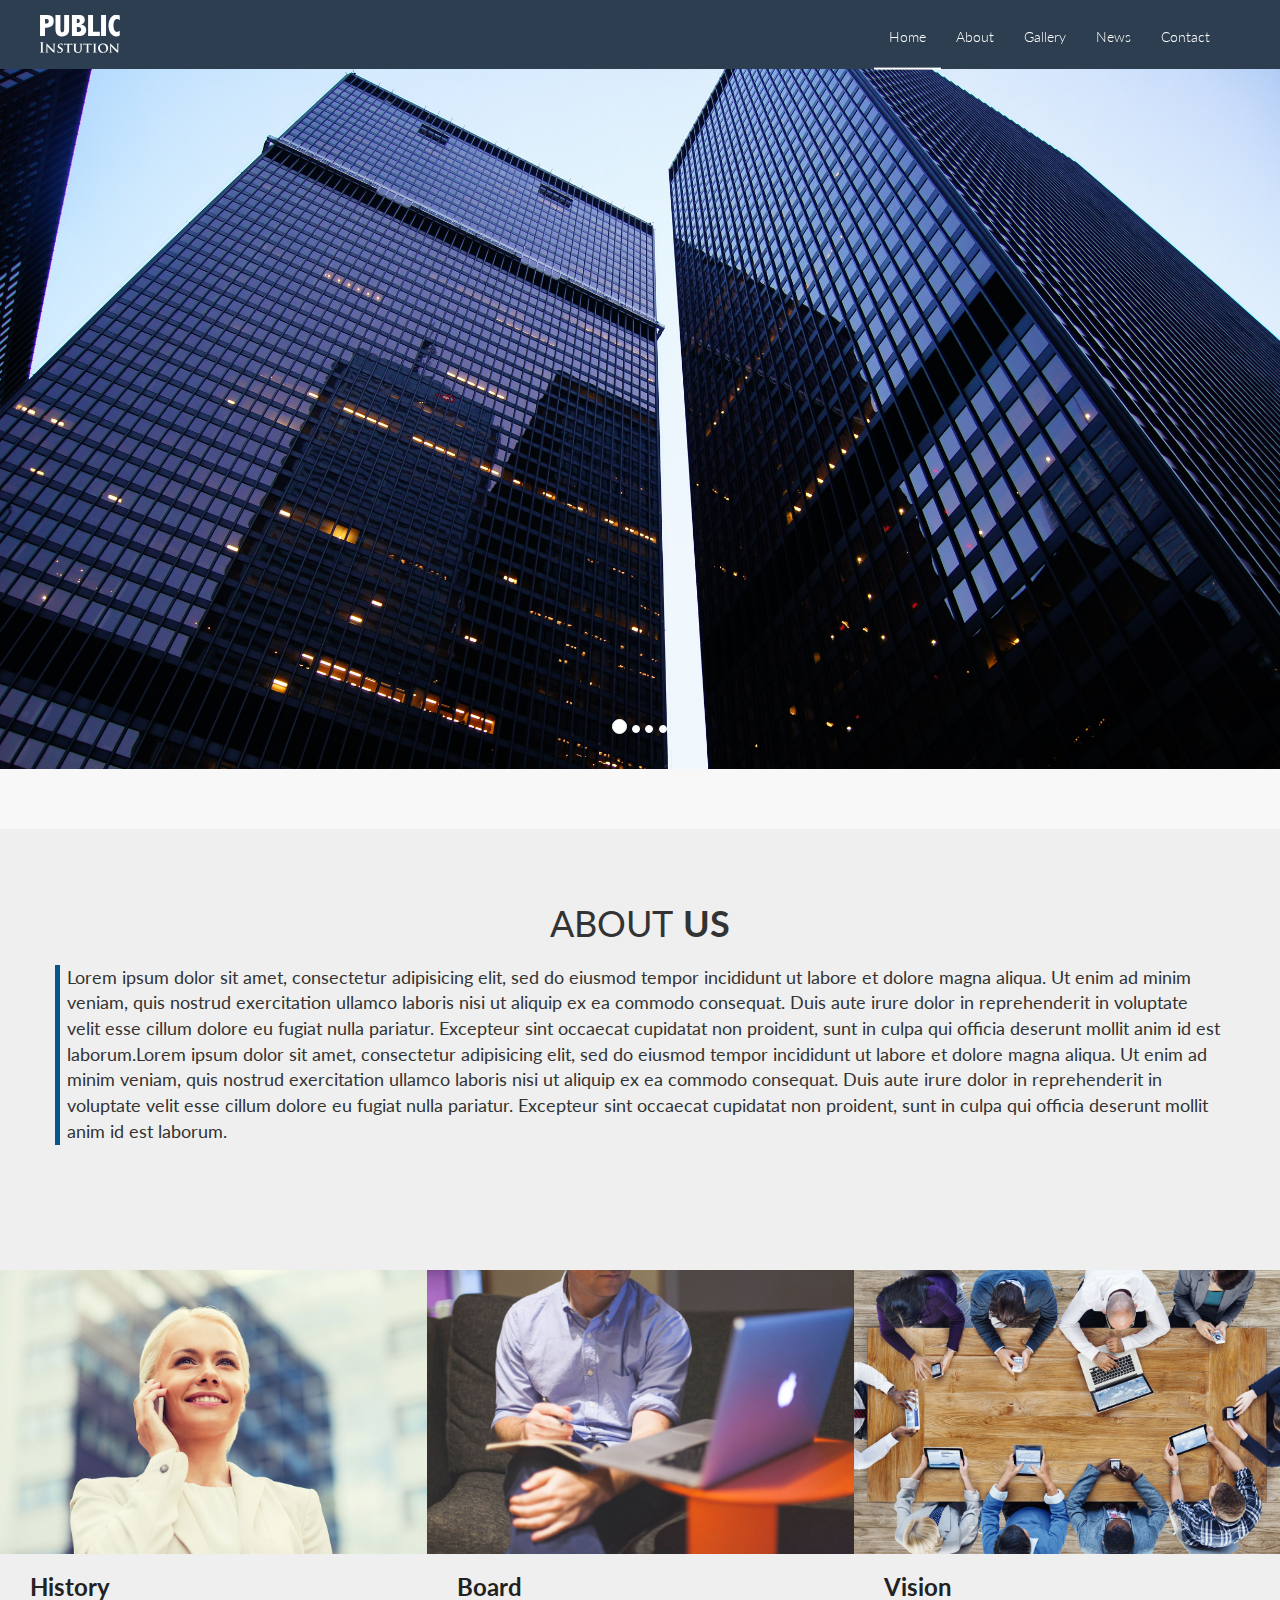
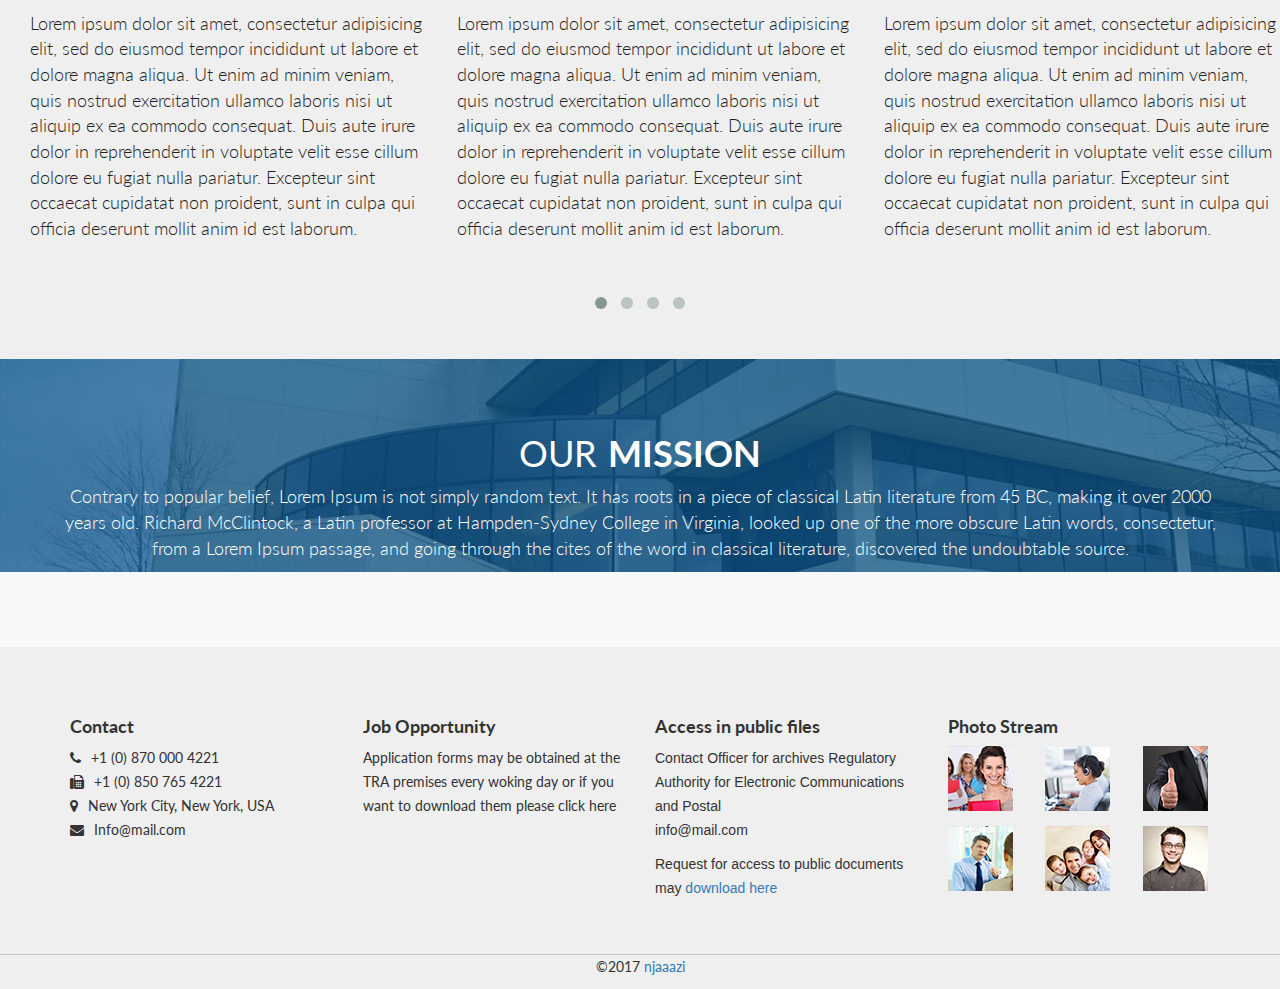
<file: index.html>
<!DOCTYPE html>
<html lang="en">
  <head>
    <meta charset="utf-8">
    <meta http-equiv="X-UA-Compatible" content="IE=edge">
    
    <meta name="viewport" content="width=device-width, initial-scale=1, maximum-scale=1, user-scalable=0"/>
    <!-- The above 3 meta tags *must* come first in the head; any other head content must come *after* these tags -->
    <meta name="description" content="">
    <meta name="author" content="">
    <link rel="icon" href="../../favicon.ico">

    <title>Sky Company</title>

    <!-- Bootstrap core CSS -->
    <link href="css/bootstrap.min.css" rel="stylesheet">

    <!-- Custom styles for this template -->

    <link href='https://fonts.googleapis.com/css?family=Lato:400,100,300,700,900' rel='stylesheet' type='text/css'>
    <link rel="stylesheet" href="https://maxcdn.bootstrapcdn.com/font-awesome/4.4.0/css/font-awesome.min.css">
    <link rel="stylesheet" href="https://cdn.linearicons.com/free/1.0.0/icon-font.min.css">
    <link rel="stylesheet" href="css/owl.carousel.css">
    <link rel="stylesheet" href="css/owl.theme.css">
    <link rel="stylesheet" href="css/owl.transitions.css">
     <link rel="stylesheet" href="css/bootstrap-text-align.css">

     <link rel='stylesheet' href="css/perfect-scrollbar.css"/>

         <link href="css/main.css" rel="stylesheet">
              <link rel="stylesheet" href="css/responsive.css">
    <!-- Just for debugging purposes. Don't actually copy these 2 lines! -->
    <!--[if lt IE 9]><script src="../../assets/js/ie8-responsive-file-warning.js"></script><![endif]-->
    <!-- HTML5 shim and Respond.js for IE8 support of HTML5 elements and media queries -->
    <!--[if lt IE 9]>
      <script src="https://oss.maxcdn.com/html5shiv/3.7.2/html5shiv.min.js"></script>
      <script src="https://oss.maxcdn.com/respond/1.4.2/respond.min.js"></script>
    <![endif]-->
  </head>

  <body>
    <nav class="navbar navbar-inverse navbar-static-top">
      <div class="container-fluid nopadding">

        <div class="container">
        <div class="row fleks">
          <div class="navbar-header">

            <button type="button" class="navbar-toggle collapsed" data-toggle="collapse" data-target="#navbar" aria-expanded="false" aria-controls="navbar">
              <span class="sr-only">Toggle navigation</span>
              <span class="icon-bar"></span>
              <span class="icon-bar"></span>
              <span class="icon-bar"></span>
            </button>
            <a class="navbar-brand" href="#"><img src="img/logo.svg" alt=""></a>
          </div>

          <div id="navbar" class="collapse navbar-collapse">
            <ul class="nav navbar-nav pull-right">
              <li class="active"><a class="lato-light size14" href="index.html">Home</a></li>
              <li ><a class="lato-light size14" href="aboutus.html">About</a></li>
              <li ><a class="lato-light size14" href="gallery.html">Gallery</a></li>
              <li ><a class="lato-light size14" href="news.html">News</a></li>
              <li ><a class="lato-light size14" href="contact.html">Contact</a></li>

            </ul>

          </div><!--/.nav-collapse -->
          </div><!-- row -->
      </div><!-- container -->
      </div><!-- container-fluid -->
    </nav>

    <div class="wrapper index">
      <header>
        <div id="myCarousel" class="carousel slide" data-ride="carousel">
 
      <ol class="carousel-indicators">
        <li data-target="#myCarousel" data-slide-to="0" class="active"></li>
        <li data-target="#myCarousel" data-slide-to="1"></li>
        <li data-target="#myCarousel" data-slide-to="2"></li>
        <li data-target="#myCarousel" data-slide-to="3"></li>
      </ol>
      <div class="carousel-inner" role="listbox">
        <div class="item active">
          <img class="first-slide" src="img/sliderimg1.jpg" class="img-responsive" alt="First slide">
          <div class="container">
         
          </div>
        </div>
        <div class="item">
          <img class="second-slide" src="img/sliderimg2.jpg" class="img-responsive" alt="Second slide">
          <div class="container">
            
          </div>
        </div>
        <div class="item">
          <img class="third-slide" src="img/sliderimg3.jpg" class="img-responsive" alt="Third slide">
          <div class="container">
           
          </div>
        </div>
         <div class="item">
          <img class="third-slide" src="img/sliderimg4.jpg" class="img-responsive" alt="Third slide">
          <div class="container">
           
          </div>
        </div>
      </div>
 <!--      <a class="left carousel-control" href="#myCarousel" role="button" data-slide="prev">
        <span class="lnr lnr-chevron-left " aria-hidden="true"></span>
        <span class="sr-only">Previous</span>
      </a>
      <a class="right carousel-control" href="#myCarousel" role="button" data-slide="next">
        <span class="lnr lnr-chevron-right " aria-hidden="true"></span>
        <span class="sr-only">Next</span>
      </a> -->
    </div>

    <!-- /.carousel -->
 

      </header>
      <section>
      
        <div class="aboutus-index">
          <div class="container marginbottom75">
            <div class="row">
               <h1 class="size36 text-center margintop75"><span class="lato-normal">ABOUT</span> <span class="lato-bold">US</span> </h1>
                <div class="bs-callout bs-callout-primary">
                  <p class="lato-normal size18">Lorem ipsum dolor sit amet, consectetur adipisicing elit, sed do eiusmod
                  tempor incididunt ut labore et dolore magna aliqua. Ut enim ad minim veniam,
                  quis nostrud exercitation ullamco laboris nisi ut aliquip ex ea commodo
                  consequat. Duis aute irure dolor in reprehenderit in voluptate velit esse
                  cillum dolore eu fugiat nulla pariatur. Excepteur sint occaecat cupidatat non
                  proident, sunt in culpa qui officia deserunt mollit anim id est laborum.Lorem ipsum dolor sit amet, consectetur adipisicing elit, sed do eiusmod
                  tempor incididunt ut labore et dolore magna aliqua. Ut enim ad minim veniam,
                  quis nostrud exercitation ullamco laboris nisi ut aliquip ex ea commodo
                  consequat. Duis aute irure dolor in reprehenderit in voluptate velit esse
                  cillum dolore eu fugiat nulla pariatur. Excepteur sint occaecat cupidatat non
                  proident, sunt in culpa qui officia deserunt mollit anim id est laborum.
                  </p>
                </div>
            </div><!-- row -->
          </div><!-- container -->
       
<div class="container-fluid">
      <div class="row">
      
         <div id="owl-demo" class="owl-carousel owl-theme">
          <div class="item"> 
          <img src="img/shutterstock_296290976.jpg" class="img-responsive">
            <h2 class="lato-bold size24 text-left owlgallery">History</h2>
                <p class="lato-light size18 text-left owlgallery">Lorem ipsum dolor sit amet, consectetur adipisicing elit, sed do eiusmod
                tempor incididunt ut labore et dolore magna aliqua. Ut enim ad minim veniam,
                quis nostrud exercitation ullamco laboris nisi ut aliquip ex ea commodo
                consequat. Duis aute irure dolor in reprehenderit in voluptate velit esse
                cillum dolore eu fugiat nulla pariatur. Excepteur sint occaecat cupidatat non
                proident, sunt in culpa qui officia deserunt mollit anim id est laborum.</p>
          </div>
          <div class="item"> 
           <img src="img/man-notes-macbook-computer.jpg" class="img-responsive">
                <h2 class="lato-bold size24 text-left owlgallery">Board</h2>
                <p class="lato-light size18 text-left owlgallery">Lorem ipsum dolor sit amet, consectetur adipisicing elit, sed do eiusmod
                tempor incididunt ut labore et dolore magna aliqua. Ut enim ad minim veniam,
                quis nostrud exercitation ullamco laboris nisi ut aliquip ex ea commodo
                consequat. Duis aute irure dolor in reprehenderit in voluptate velit esse
                cillum dolore eu fugiat nulla pariatur. Excepteur sint occaecat cupidatat non
                proident, sunt in culpa qui officia deserunt mollit anim id est laborum.</p>
          </div>
           <div class="item"> 
            <img src="img/diferent-devices-on-table.jpg" class="img-responsive">
                <h2 class="lato-bold size24 text-left owlgallery">Vision</h2>
                <p class="lato-light size18 text-left owlgallery">Lorem ipsum dolor sit amet, consectetur adipisicing elit, sed do eiusmod
                tempor incididunt ut labore et dolore magna aliqua. Ut enim ad minim veniam,
                quis nostrud exercitation ullamco laboris nisi ut aliquip ex ea commodo
                consequat. Duis aute irure dolor in reprehenderit in voluptate velit esse
                cillum dolore eu fugiat nulla pariatur. Excepteur sint occaecat cupidatat non
                proident, sunt in culpa qui officia deserunt mollit anim id est laborum.</p>
          </div>           <div class="item"> 
            <img src="img/shutterstock_296290976.jpg" class="img-responsive">
                <h2 class="lato-bold size24 text-left owlgallery">History</h2>
                <p class="lato-light size18 text-left owlgallery">Lorem ipsum dolor sit amet, consectetur adipisicing elit, sed do eiusmod
                tempor incididunt ut labore et dolore magna aliqua. Ut enim ad minim veniam,
                quis nostrud exercitation ullamco laboris nisi ut aliquip ex ea commodo
                consequat. Duis aute irure dolor in reprehenderit in voluptate velit esse
                cillum dolore eu fugiat nulla pariatur. Excepteur sint occaecat cupidatat non
                proident, sunt in culpa qui officia deserunt mollit anim id est laborum.</p>
          </div>           <div class="item"> 
            <img src="img/man-notes-macbook-computer.jpg" class="img-responsive">
                <h2 class="lato-bold size24 text-left owlgallery">Board</h2>
                <p class="lato-light size18 text-left owlgallery">Lorem ipsum dolor sit amet, consectetur adipisicing elit, sed do eiusmod
                tempor incididunt ut labore et dolore magna aliqua. Ut enim ad minim veniam,
                quis nostrud exercitation ullamco laboris nisi ut aliquip ex ea commodo
                consequat. Duis aute irure dolor in reprehenderit in voluptate velit esse
                cillum dolore eu fugiat nulla pariatur. Excepteur sint occaecat cupidatat non
                proident, sunt in culpa qui officia deserunt mollit anim id est laborum.</p>
          </div>           <div class="item"> 
            <img src="img/diferent-devices-on-table.jpg" class="img-responsive">
                <h2 class="lato-bold size24 text-left owlgallery">Vision</h2>
                <p class="lato-light size18 text-left owlgallery">Lorem ipsum dolor sit amet, consectetur adipisicing elit, sed do eiusmod
                tempor incididunt ut labore et dolore magna aliqua. Ut enim ad minim veniam,
                quis nostrud exercitation ullamco laboris nisi ut aliquip ex ea commodo
                consequat. Duis aute irure dolor in reprehenderit in voluptate velit esse
                cillum dolore eu fugiat nulla pariatur. Excepteur sint occaecat cupidatat non
                proident, sunt in culpa qui officia deserunt mollit anim id est laborum.</p>
          </div>           <div class="item"> 
            <img src="img/shutterstock_296290976.jpg" class="img-responsive">
                <h2 class="lato-bold size24 text-left owlgallery">History</h2>
                <p class="lato-light size18 text-left owlgallery">Lorem ipsum dolor sit amet, consectetur adipisicing elit, sed do eiusmod
                tempor incididunt ut labore et dolore magna aliqua. Ut enim ad minim veniam,
                quis nostrud exercitation ullamco laboris nisi ut aliquip ex ea commodo
                consequat. Duis aute irure dolor in reprehenderit in voluptate velit esse
                cillum dolore eu fugiat nulla pariatur. Excepteur sint occaecat cupidatat non
                proident, sunt in culpa qui officia deserunt mollit anim id est laborum.</p>
          </div>           <div class="item"> 
            <img src="img/man-notes-macbook-computer.jpg" class="img-responsive">
                <h2 class="lato-bold size24 text-left owlgallery">Board</h2>
                <p class="lato-light size18 text-left owlgallery">Lorem ipsum dolor sit amet, consectetur adipisicing elit, sed do eiusmod
                tempor incididunt ut labore et dolore magna aliqua. Ut enim ad minim veniam,
                quis nostrud exercitation ullamco laboris nisi ut aliquip ex ea commodo
                consequat. Duis aute irure dolor in reprehenderit in voluptate velit esse
                cillum dolore eu fugiat nulla pariatur. Excepteur sint occaecat cupidatat non
                proident, sunt in culpa qui officia deserunt mollit anim id est laborum.</p>
          </div>           <div class="item"> 
            <img src="img/diferent-devices-on-table.jpg" class="img-responsive">
                <h2 class="lato-bold size24 text-left owlgallery">Vision</h2>
                <p class="lato-light size18 text-left owlgallery">Lorem ipsum dolor sit amet, consectetur adipisicing elit, sed do eiusmod
                tempor incididunt ut labore et dolore magna aliqua. Ut enim ad minim veniam,
                quis nostrud exercitation ullamco laboris nisi ut aliquip ex ea commodo
                consequat. Duis aute irure dolor in reprehenderit in voluptate velit esse
                cillum dolore eu fugiat nulla pariatur. Excepteur sint occaecat cupidatat non
                proident, sunt in culpa qui officia deserunt mollit anim id est laborum.</p>
          </div>           <div class="item"> 
            <img src="img/shutterstock_296290976.jpg" class="img-responsive">
                <h2 class="lato-bold size24 text-left owlgallery">History</h2>
                <p class="lato-light size18 text-left owlgallery">Lorem ipsum dolor sit amet, consectetur adipisicing elit, sed do eiusmod
                tempor incididunt ut labore et dolore magna aliqua. Ut enim ad minim veniam,
                quis nostrud exercitation ullamco laboris nisi ut aliquip ex ea commodo
                consequat. Duis aute irure dolor in reprehenderit in voluptate velit esse
                cillum dolore eu fugiat nulla pariatur. Excepteur sint occaecat cupidatat non
                proident, sunt in culpa qui officia deserunt mollit anim id est laborum.</p>
          </div>           <div class="item"> 
            <img src="img/man-notes-macbook-computer.jpg" class="img-responsive">
                <h2 class="lato-bold size24 text-left owlgallery">Board</h2>
                <p class="lato-light size18 text-left owlgallery">Lorem ipsum dolor sit amet, consectetur adipisicing elit, sed do eiusmod
                tempor incididunt ut labore et dolore magna aliqua. Ut enim ad minim veniam,
                quis nostrud exercitation ullamco laboris nisi ut aliquip ex ea commodo
                consequat. Duis aute irure dolor in reprehenderit in voluptate velit esse
                cillum dolore eu fugiat nulla pariatur. Excepteur sint occaecat cupidatat non
                proident, sunt in culpa qui officia deserunt mollit anim id est laborum.</p>
          </div>           <div class="item"> 
            <img src="img/diferent-devices-on-table.jpg" class="img-responsive">
                <h2 class="lato-bold size24 text-left owlgallery">Vision</h2>
                <p class="lato-light size18 text-left owlgallery">Lorem ipsum dolor sit amet, consectetur adipisicing elit, sed do eiusmod
                tempor incididunt ut labore et dolore magna aliqua. Ut enim ad minim veniam,
                quis nostrud exercitation ullamco laboris nisi ut aliquip ex ea commodo
                consequat. Duis aute irure dolor in reprehenderit in voluptate velit esse
                cillum dolore eu fugiat nulla pariatur. Excepteur sint occaecat cupidatat non
                proident, sunt in culpa qui officia deserunt mollit anim id est laborum.</p>
          </div>
          

      </div>
      
    </div>
    </div>
   </div><!-- aboutus-index -->


   <div class="ourmission">
    <div class="blackCover">
    <div class="container marginbottom75">
      <div class="row">
         <h1 class="size36 text-center margintop75"><span class="lato-normal">OUR</span> <span class="lato-bold">MISSION</span> </h1>
         <p class="size18 lato-light text-center">Contrary to popular belief, Lorem Ipsum is not simply random text. It has roots in a piece of classical Latin literature from 45 BC, making it over 2000 years old. Richard McClintock, a Latin professor at Hampden-Sydney College in Virginia, looked up one of the more obscure Latin words, consectetur, from a Lorem Ipsum passage, and going through the cites of the word in classical literature, discovered the undoubtable source. </p>
        
      </div>
    </div><!-- container -->
       </div>
   </div><!-- ourmission -->

      </section>
      <footer>
        <div class="container">
          <div class="row text-center-xs text-center-sm">
            <div class="col-md-3">
              <h1 class="lato-bold size18">Contact</h1>
              <p class="lato-normal size14">
                <i class="fa fa-phone  footeri"></i>+1 (0) 870 000 4221 <br>
                <i class="fa fa-fax footeri"></i></i>+1 (0) 850 765 4221 <br>
                <i class="fa fa-map-marker footeri"></i></i>New York City, New York, USA <br>
               <i class="fa fa-envelope footeri"></i>Info@mail.com <br>

              </p>
            </div><!-- col-md-3 -->
            <div class="col-md-3">
              <h1 class="lato-bold size18">Job Opportunity</h1>
              <p class="lato-normal size14">Application forms may be obtained at the TRA premises every woking day or if you want to download them please click here</p>
            </div><!-- col-md-3 -->
            <div class="col-md-3">
              <h1 class="lato-bold size18">Access in public files</h1>
              <p>Contact Officer for archives Regulatory Authority for Electronic Communications and Postal <br> info@mail.com</p> 
              <p>Request for access to public documents may <a href="#">download here</a> </p>
            </div><!-- col-md-3 -->
            <div class="col-md-3 hidden-xs hidden-sm">
              <h1 class="lato-bold size18">Photo Stream</h1>
              <div class="row">
                <div class="col-md-4 col-xs-4 footer-img ">
                  <img src="img/footer-img1.png" class="">
                </div>
                <div class="col-md-4 col-xs-4 footer-img">
                  <img src="img/footer-img2.png" class="">  
                </div>
                <div class="col-md-4 col-xs-4 footer-img">
                  <img src="img/footer-img3.png" class="">  
                </div>
                    <div class="col-md-4 col-xs-4 footer-img ">
                  <img src="img/footer-img4.png" class="">
                </div>
                <div class="col-md-4 col-xs-4 footer-img">
                  <img src="img/footer-img5.png" class="">  
                </div>
                <div class="col-md-4 col-xs-4 footer-img">
                  <img src="img/footer-img6.png" class="">  
                </div>
              </div>
            </div><!-- col-md-3 -->
          </div><!-- row -->
        </div><!-- container -->
        <div class="container-fluid copyrightdiv">
            <div class="row">
              <p class="lato-normal size14 text-center copyright"> ©2017 <a target="_blank" href="http://njaaazi.me">njaaazi</a></p>
            </div><!-- row -->
          </div><!-- container-fluid -->
      </footer>
    </div><!-- wrapper -->

    <!-- Bootstrap core JavaScript
    ================================================== -->
    <!-- Placed at the end of the document so the pages load faster -->
    <script src="https://ajax.googleapis.com/ajax/libs/jquery/1.11.3/jquery.min.js"></script>
    <script src="js/bootstrap.min.js"></script>
    <script src="js/owl.carousel.js"></script>
    <script src="//unslider.com/unslider.min.js"></script>

    <!-- IE10 viewport hack for Surface/desktop Windows 8 bug -->

    <script type="text/javascript" >
      $(document).ready(function() {
 
      var owl = $("#owl-demo");
     
      owl.owlCarousel({
         
          itemsCustom : [
            [0, 1],
            [450, 2],
            [600, 2],
            [700, 2],
            [1000, 3],
            [1200, 3],
            [1400, 3],
            [1600, 3]
          ],
          navigation : false,
          autoPlay: 3000,
          pagination: true
          
     
      });
     
    });
    </script>

  
  </body>
</html>
</file>
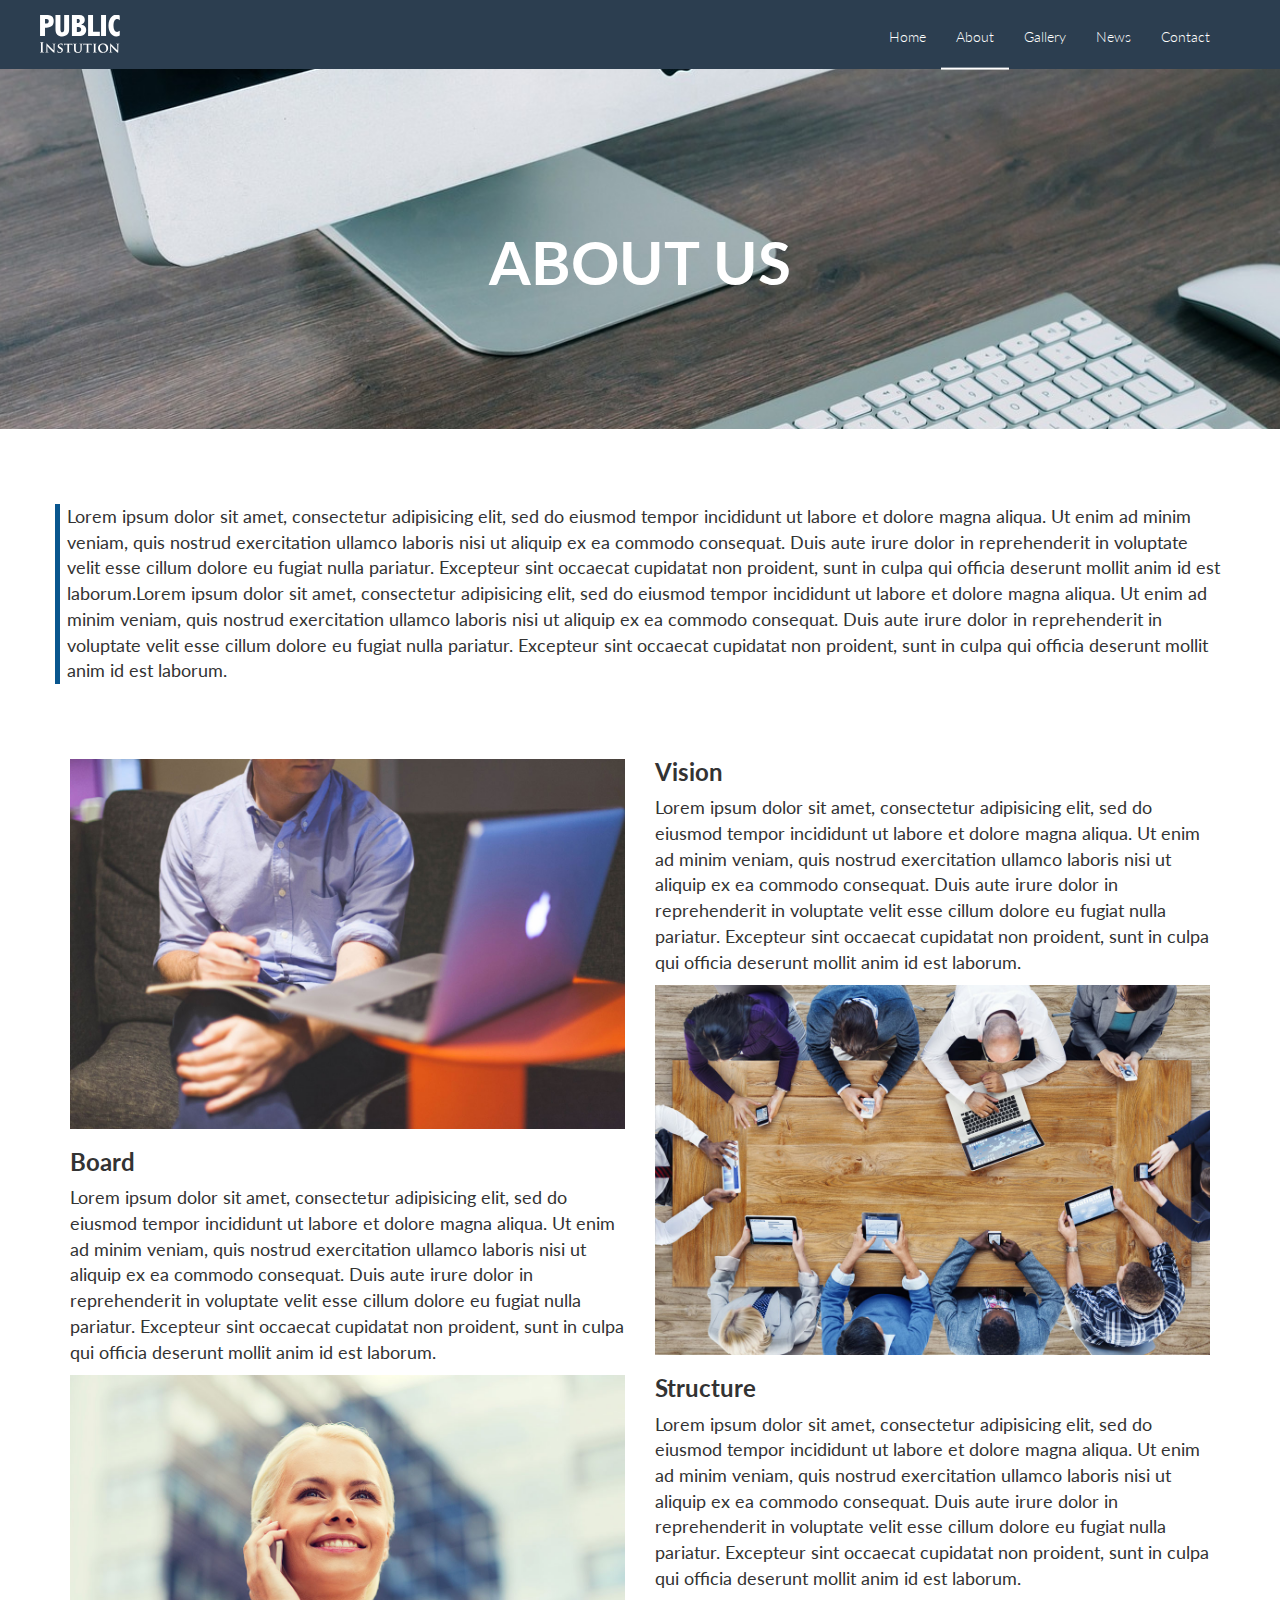
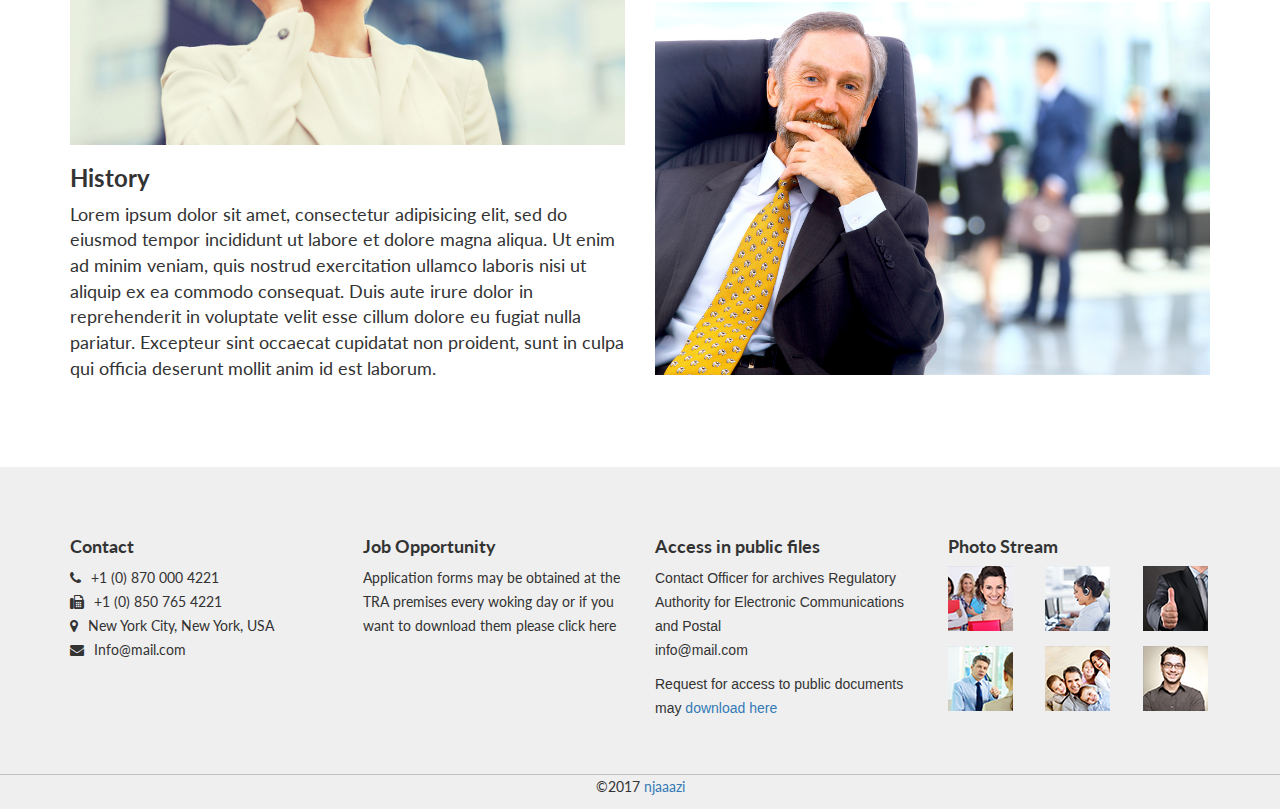
<file: aboutus.html>
<!DOCTYPE html>
<html lang="en">
  <head>
    <meta charset="utf-8">
    <meta http-equiv="X-UA-Compatible" content="IE=edge">
    <meta name="viewport" content="width=device-width, initial-scale=1, maximum-scale=1, user-scalable=0"/>
    <!-- The above 3 meta tags *must* come first in the head; any other head content must come *after* these tags -->
    <meta name="description" content="">
    <meta name="author" content="">
    <link rel="icon" href="../../favicon.ico">

    <title>Public Institution</title>

    <!-- Bootstrap core CSS -->
    <link href="css/bootstrap.min.css" rel="stylesheet">

    <!-- Custom styles for this template -->
    <link href="css/main.css" rel="stylesheet">
    <link href='https://fonts.googleapis.com/css?family=Lato:400,100,300,700,900' rel='stylesheet' type='text/css'>
    <link rel="stylesheet" href="https://maxcdn.bootstrapcdn.com/font-awesome/4.4.0/css/font-awesome.min.css">
    <link rel="stylesheet" href="https://cdn.linearicons.com/free/1.0.0/icon-font.min.css">
     <link rel="stylesheet" href="css/bootstrap-text-align.css">
     <link rel="stylesheet" href="css/responsive.css">
    <!-- Just for debugging purposes. Don't actually copy these 2 lines! -->
    <!--[if lt IE 9]><script src="../../assets/js/ie8-responsive-file-warning.js"></script><![endif]-->

    <!-- HTML5 shim and Respond.js for IE8 support of HTML5 elements and media queries -->
    <!--[if lt IE 9]>
      <script src="https://oss.maxcdn.com/html5shiv/3.7.2/html5shiv.min.js"></script>
      <script src="https://oss.maxcdn.com/respond/1.4.2/respond.min.js"></script>
    <![endif]-->
  </head>

  <body>
    <nav class="navbar navbar-inverse navbar-static-top">
      <div class="container-fluid nopadding">

        <div class="container">
        <div class="row fleks">
          <div class="navbar-header">

            <button type="button" class="navbar-toggle collapsed" data-toggle="collapse" data-target="#navbar" aria-expanded="false" aria-controls="navbar">
              <span class="sr-only">Toggle navigation</span>
              <span class="icon-bar"></span>
              <span class="icon-bar"></span>
              <span class="icon-bar"></span>
            </button>
            <a class="navbar-brand" href="#"><img src="img/logo.svg" alt=""></a>
          </div>

          <div id="navbar" class="collapse navbar-collapse">
            <ul class="nav navbar-nav pull-right">
              <li ><a class="lato-light size14" href="index.html">Home</a></li>
              <li class="active"><a class="lato-light size14" href="aboutus.html">About</a></li>
              <li ><a class="lato-light size14" href="gallery.html">Gallery</a></li>
              <li ><a class="lato-light size14" href="news.html">News</a></li>
              <li ><a class="lato-light size14" href="contact.html">Contact</a></li>

            </ul>

          </div><!--/.nav-collapse -->
          </div><!-- row -->
      </div><!-- container -->
      </div><!-- container-fluid -->
    </nav>
  
  <!-- <div class="parallax-window" data-parallax="scroll" data-image-src="img/aboutus-header.jpg" data-natural-width="1400" data-natural-height="500"></div> -->
    <div class="wrapper">
      <header>
        <article class="hidden-xs hidden-sm">
          <div class="parallax ">
            <div class="bg__foo">foo</div>
          </div>
          <h1 class="parallaxtext size60 lato-bold">ABOUT US</h1>
        </article>
        <article class="hidden-lg hidden-md ">
          <div class="noparallax"> 
            <h2 class="size40 lato-bold noparallaxtext">ABOUT US</h2>
          </div>
        </article>    
      </header>

     
      <section class="wrapper marginbottom75">
      <div class="container">
        <div class="row">
        <div class="calloutabtus margintop75 marginbottom75">
          <div class="bs-callout bs-callout-primary">
                    <p class="lato-normal size18">Lorem ipsum dolor sit amet, consectetur adipisicing elit, sed do eiusmod
                    tempor incididunt ut labore et dolore magna aliqua. Ut enim ad minim veniam,
                    quis nostrud exercitation ullamco laboris nisi ut aliquip ex ea commodo
                    consequat. Duis aute irure dolor in reprehenderit in voluptate velit esse
                    cillum dolore eu fugiat nulla pariatur. Excepteur sint occaecat cupidatat non
                    proident, sunt in culpa qui officia deserunt mollit anim id est laborum.Lorem ipsum dolor sit amet, consectetur adipisicing elit, sed do eiusmod
                    tempor incididunt ut labore et dolore magna aliqua. Ut enim ad minim veniam,
                    quis nostrud exercitation ullamco laboris nisi ut aliquip ex ea commodo
                    consequat. Duis aute irure dolor in reprehenderit in voluptate velit esse
                    cillum dolore eu fugiat nulla pariatur. Excepteur sint occaecat cupidatat non
                    proident, sunt in culpa qui officia deserunt mollit anim id est laborum.
                    </p>
          </div>
          </div>
        </div>
      </div>

      <div class="container ">
        <div class="row ">
          <div class="col-md-6">
            <img src="img/man-notes-macbook-computer.jpg" alt="" class="img-responsive">
            <h1 class="lato-bold size24 abtus">Board</h1>
            <p class="lato-normal size18">Lorem ipsum dolor sit amet, consectetur adipisicing elit, sed do eiusmod
            tempor incididunt ut labore et dolore magna aliqua. Ut enim ad minim veniam,
            quis nostrud exercitation ullamco laboris nisi ut aliquip ex ea commodo
            consequat. Duis aute irure dolor in reprehenderit in voluptate velit esse
            cillum dolore eu fugiat nulla pariatur. Excepteur sint occaecat cupidatat non
            proident, sunt in culpa qui officia deserunt mollit anim id est laborum.</p>
          </div>
          <div class="col-md-6 hidden-sm hidden-xs">
            <h1 class="lato-bold size24 abtus dsa">Vision</h1>
            <p class="lato-normal size18">Lorem ipsum dolor sit amet, consectetur adipisicing elit, sed do eiusmod
            tempor incididunt ut labore et dolore magna aliqua. Ut enim ad minim veniam,
            quis nostrud exercitation ullamco laboris nisi ut aliquip ex ea commodo
            consequat. Duis aute irure dolor in reprehenderit in voluptate velit esse
            cillum dolore eu fugiat nulla pariatur. Excepteur sint occaecat cupidatat non
            proident, sunt in culpa qui officia deserunt mollit anim id est laborum.</p>
            <img src="img/diferent-devices-on-table.jpg" alt="" class="img-responsive">
          </div>

            <div class="col-md-6 hidden-lg hidden-md">
              <img src="img/diferent-devices-on-table.jpg" alt="" class="img-responsive">
            <h1 class="lato-bold size24 abtus">Vision</h1>
            <p class="lato-normal size18">Lorem ipsum dolor sit amet, consectetur adipisicing elit, sed do eiusmod
            tempor incididunt ut labore et dolore magna aliqua. Ut enim ad minim veniam,
            quis nostrud exercitation ullamco laboris nisi ut aliquip ex ea commodo
            consequat. Duis aute irure dolor in reprehenderit in voluptate velit esse
            cillum dolore eu fugiat nulla pariatur. Excepteur sint occaecat cupidatat non
            proident, sunt in culpa qui officia deserunt mollit anim id est laborum.</p>
            
          </div>
          </div>
        </div>
       <div class="container">
         <div class="row">

          <div class="col-md-6">
            <img src="img/shutterstock_296290976.jpg" alt="" class="img-responsive">
            <h1 class="lato-bold size24 abtus">History</h1>
            <p class="lato-normal size18">Lorem ipsum dolor sit amet, consectetur adipisicing elit, sed do eiusmod
            tempor incididunt ut labore et dolore magna aliqua. Ut enim ad minim veniam,
            quis nostrud exercitation ullamco laboris nisi ut aliquip ex ea commodo
            consequat. Duis aute irure dolor in reprehenderit in voluptate velit esse
            cillum dolore eu fugiat nulla pariatur. Excepteur sint occaecat cupidatat non
            proident, sunt in culpa qui officia deserunt mollit anim id est laborum.</p>
          </div>
          <div class="col-md-6 hidden-xs hidden-sm">
            <h1 class="lato-bold size24 abtus dsa">Structure</h1>
            <p class="lato-normal size18">Lorem ipsum dolor sit amet, consectetur adipisicing elit, sed do eiusmod
            tempor incididunt ut labore et dolore magna aliqua. Ut enim ad minim veniam,
            quis nostrud exercitation ullamco laboris nisi ut aliquip ex ea commodo
            consequat. Duis aute irure dolor in reprehenderit in voluptate velit esse
            cillum dolore eu fugiat nulla pariatur. Excepteur sint occaecat cupidatat non
            proident, sunt in culpa qui officia deserunt mollit anim id est laborum.</p>
            <img src="img/shutterstock_109910372.jpg" alt="" class="img-responsive">
          </div>
          <div class="col-md-6 hidden-lg hidden-md">
               <img src="img/shutterstock_109910372.jpg" alt="" class="img-responsive">
            <h1 class="lato-bold size24 abtus">Structure</h1>
            <p class="lato-normal size18">Lorem ipsum dolor sit amet, consectetur adipisicing elit, sed do eiusmod
            tempor incididunt ut labore et dolore magna aliqua. Ut enim ad minim veniam,
            quis nostrud exercitation ullamco laboris nisi ut aliquip ex ea commodo
            consequat. Duis aute irure dolor in reprehenderit in voluptate velit esse
            cillum dolore eu fugiat nulla pariatur. Excepteur sint occaecat cupidatat non
            proident, sunt in culpa qui officia deserunt mollit anim id est laborum.</p>
       
          </div>
          
        </div>
      </div>
      </section>
<footer>
        <div class="container">
          <div class="row text-center-xs text-center-sm">
            <div class="col-md-3">
              <h1 class="lato-bold size18">Contact</h1>
              <p class="lato-normal size14">
                <i class="fa fa-phone  footeri"></i>+1 (0) 870 000 4221 <br>
                <i class="fa fa-fax footeri"></i></i>+1 (0) 850 765 4221 <br>
                <i class="fa fa-map-marker footeri"></i></i>New York City, New York, USA <br>
               <i class="fa fa-envelope footeri"></i>Info@mail.com <br>

              </p>
            </div><!-- col-md-3 -->
            <div class="col-md-3">
              <h1 class="lato-bold size18">Job Opportunity</h1>
              <p class="lato-normal size14">Application forms may be obtained at the TRA premises every woking day or if you want to download them please click here</p>
            </div><!-- col-md-3 -->
            <div class="col-md-3">
              <h1 class="lato-bold size18">Access in public files</h1>
              <p>Contact Officer for archives Regulatory Authority for Electronic Communications and Postal <br> info@mail.com</p> 
              <p>Request for access to public documents may <a href="#">download here</a></p>
            </div><!-- col-md-3 -->
            <div class="col-md-3 hidden-xs hidden-sm">
              <h1 class="lato-bold size18">Photo Stream</h1>
              <div class="row">
                <div class="col-md-4 col-xs-4 footer-img ">
                  <img src="img/footer-img1.png" class="">
                </div>
                <div class="col-md-4 col-xs-4 footer-img">
                  <img src="img/footer-img2.png" class="">  
                </div>
                <div class="col-md-4 col-xs-4 footer-img">
                  <img src="img/footer-img3.png" class="">  
                </div>
                    <div class="col-md-4 col-xs-4 footer-img ">
                  <img src="img/footer-img4.png" class="">
                </div>
                <div class="col-md-4 col-xs-4 footer-img">
                  <img src="img/footer-img5.png" class="">  
                </div>
                <div class="col-md-4 col-xs-4 footer-img">
                  <img src="img/footer-img6.png" class="">  
                </div>
              </div>
            </div><!-- col-md-3 -->
          </div><!-- row -->
        </div><!-- container -->
        <div class="container-fluid copyrightdiv">
            <div class="row">
               <p class="lato-normal size14 text-center copyright"> ©2017 <a href="http://njaaazi.github.io">njaaazi</a></p>
            </div><!-- row -->
          </div><!-- container-fluid -->
      </footer>
    </div><!-- wrapper -->

    <!-- Bootstrap core JavaScript
    ================================================== -->
    <!-- Placed at the end of the document so the pages load faster -->
    <script src="https://ajax.googleapis.com/ajax/libs/jquery/1.11.3/jquery.min.js"></script>
    <script src="js/bootstrap.min.js"></script>

    <!-- IE10 viewport hack for Surface/desktop Windows 8 bug -->
 
     

 
  </body>
</html>
</file>
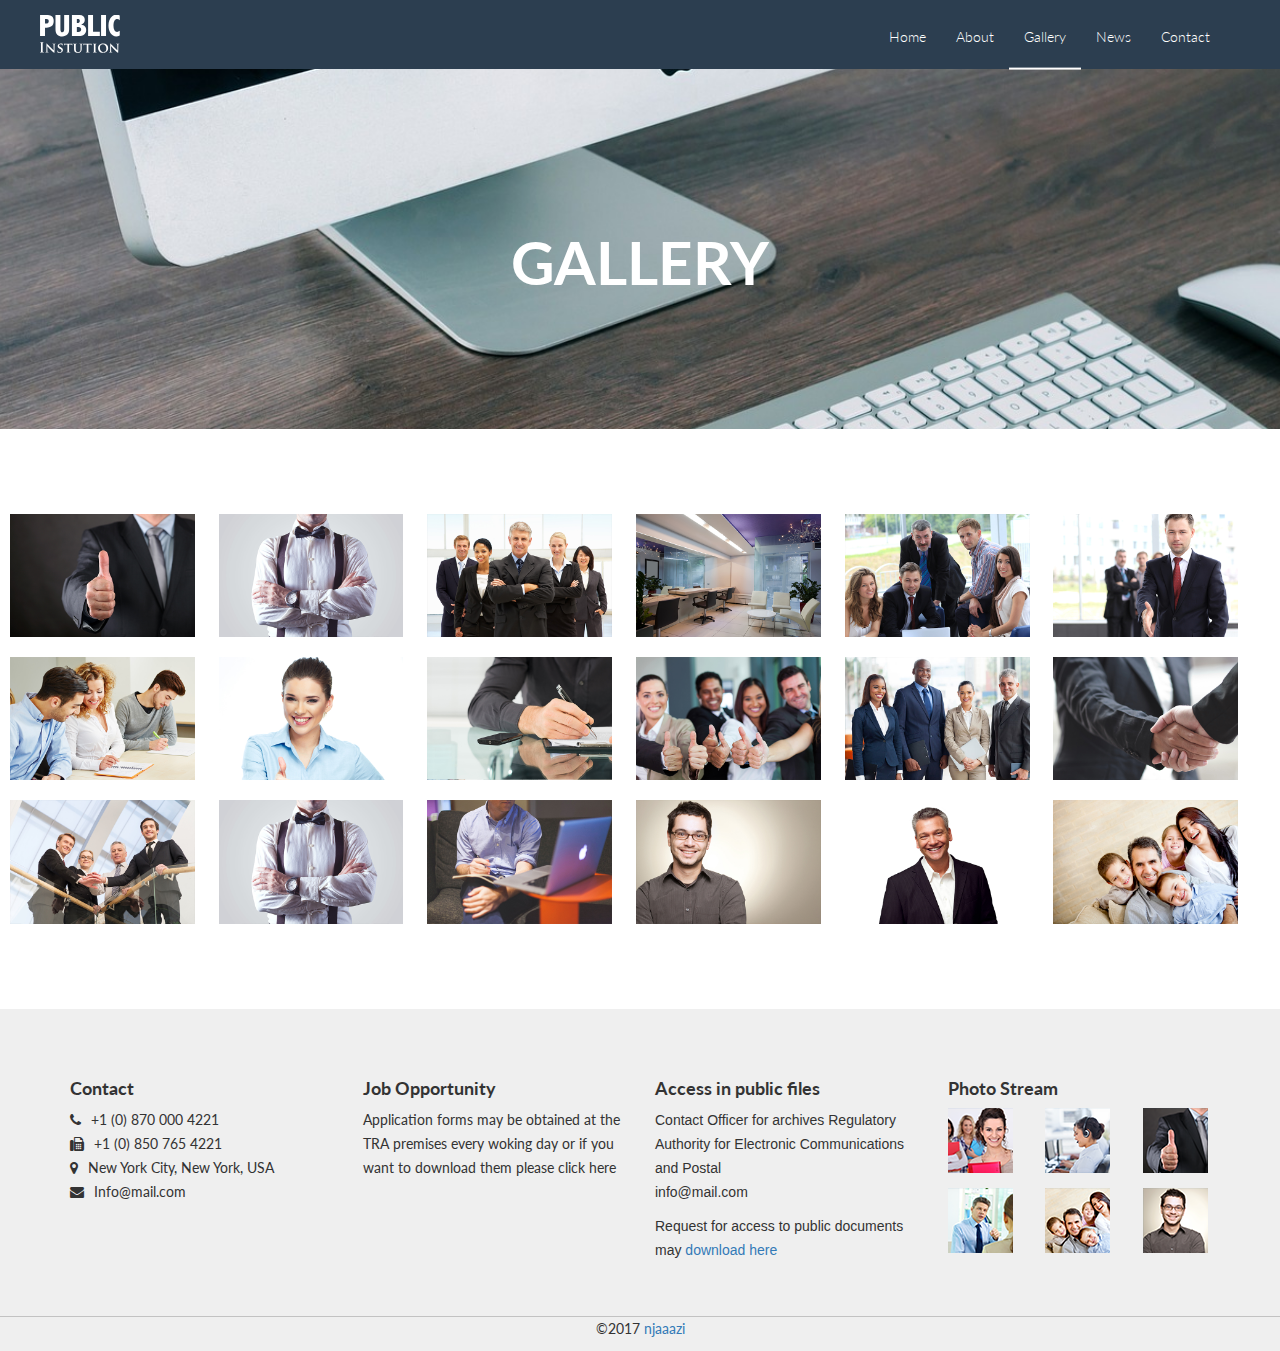
<file: gallery.html>
<!DOCTYPE html>
<html lang="en">
  <head>
    <meta charset="utf-8">
    <meta http-equiv="X-UA-Compatible" content="IE=edge">
    <meta name="viewport" content="width=device-width, initial-scale=1, maximum-scale=1, user-scalable=0"/>
    <!-- The above 3 meta tags *must* come first in the head; any other head content must come *after* these tags -->
    <meta name="description" content="">
    <meta name="author" content="">
    <link rel="icon" href="../../favicon.ico">

    <title>Public Institution</title>

    <!-- Bootstrap core CSS -->
    <link href="css/bootstrap.min.css" rel="stylesheet">

    <!-- Custom styles for this template -->
    <link href="css/main.css" rel="stylesheet">
    <link href='https://fonts.googleapis.com/css?family=Lato:400,100,300,700,900' rel='stylesheet' type='text/css'>
    <link rel="stylesheet" href="https://maxcdn.bootstrapcdn.com/font-awesome/4.4.0/css/font-awesome.min.css">
    <link rel="stylesheet" href="https://cdn.linearicons.com/free/1.0.0/icon-font.min.css">
    <link href="css/lightbox.css" rel="stylesheet">
    <link href="css/responsive.css" rel="stylesheet">
    <link rel="stylesheet" href="https://cdn.linearicons.com/free/1.0.0/icon-font.min.css">
     <link rel="stylesheet" href="css/bootstrap-text-align.css">
     <link rel="stylesheet" href="css/responsive.css">
    
    

    <!-- Just for debugging purposes. Don't actually copy these 2 lines! -->
    <!--[if lt IE 9]><script src="../../assets/js/ie8-responsive-file-warning.js"></script><![endif]-->

    <!-- HTML5 shim and Respond.js for IE8 support of HTML5 elements and media queries -->
    <!--[if lt IE 9]>
      <script src="https://oss.maxcdn.com/html5shiv/3.7.2/html5shiv.min.js"></script>
      <script src="https://oss.maxcdn.com/respond/1.4.2/respond.min.js"></script>
    <![endif]-->
  </head>

  <body>
     <nav class="navbar navbar-inverse navbar-static-top">
      <div class="container-fluid nopadding">

        <div class="container">
        <div class="row fleks">
          <div class="navbar-header">

            <button type="button" class="navbar-toggle collapsed" data-toggle="collapse" data-target="#navbar" aria-expanded="false" aria-controls="navbar">
              <span class="sr-only">Toggle navigation</span>
              <span class="icon-bar"></span>
              <span class="icon-bar"></span>
              <span class="icon-bar"></span>
            </button>
            <a class="navbar-brand" href="#"><img src="img/logo.svg" alt=""></a>
          </div>

          <div id="navbar" class="collapse navbar-collapse">
            <ul class="nav navbar-nav pull-right">
              <li ><a class="lato-light size14" href="index.html">Home</a></li>
              <li ><a class="lato-light size14" href="aboutus.html">About</a></li>
              <li class="active"><a class="lato-light size14" href="gallery.html">Gallery</a></li>
              <li ><a class="lato-light size14" href="news.html">News</a></li>
              <li ><a class="lato-light size14" href="contact.html">Contact</a></li>

            </ul>

          </div><!--/.nav-collapse -->
          </div><!-- row -->
      </div><!-- container -->
      </div><!-- container-fluid -->
    </nav>
  
  <!-- <div class="parallax-window" data-parallax="scroll" data-image-src="img/aboutus-header.jpg" data-natural-width="1400" data-natural-height="500"></div> -->
    <div class="wrapper">
      <header>
        <article class="hidden-xs hidden-sm">
          <div class="parallax">
            <div class="bg__foo">foo</div>
          </div>
          <h1 class="parallaxtext size60 lato-bold">GALLERY</h1>
        </article> 
          <article class="hidden-lg hidden-md ">
          <div class="noparallax"> 
            <h2 class="size40 lato-bold noparallaxtext">GALLERY</h2>
          </div>
        </article>
      </header>
        
              <span class=""></span>
     
      <section>
        <div class="container-fluid">
          <div class="row margintop75 marginbottom75"> 
            <div class="gallery">
              <div class="gallery-hover">
                <a ><img src="img/gallery1-test.jpg" alt=""></a> 
                <span class="hover"><a href="img/gallery1-full.jpg" data-lightbox="roadtrip" class="lnr lnr-magnifier"></a><i class="lnr lnr-link "></i></span> 
              </div>
              <div class="gallery-hover">
                <a ><img src="img/gallery14-test.jpg" alt=""></a> 
                <div class="hover"><a href="img/gallery14-full.jpg" data-lightbox="roadtrip" class="lnr lnr-magnifier"></a><i class="lnr lnr-link "></i></div> 
              </div>
              <div class="gallery-hover">
                <a ><img src="img/gallery3-test.jpg" alt=""></a> 
                <span class="hover"><a href="img/gallery3-full.jpg" data-lightbox="roadtrip" class="lnr lnr-magnifier"></a><i class="lnr lnr-link "></i></span> 
              </div>
              <div class="gallery-hover">
                <a ><img src="img/gallery4-test.jpg" alt=""></a> 
                <span class="hover"><a href="img/gallery4-full.jpg" data-lightbox="roadtrip" class="lnr lnr-magnifier"></a><i class="lnr lnr-link "></i></span> 
              </div>
              <div class="gallery-hover">
                <a ><img src="img/gallery5-test.jpg" alt=""></a> 
                <span class="hover"><a href="img/gallery5-full.jpg" data-lightbox="roadtrip" class="lnr lnr-magnifier"></a><i class="lnr lnr-link "></i></span> 
              </div>
              <div class="gallery-hover">
                <a ><img src="img/gallery6-test.jpg" alt=""></a> 
                <span class="hover"><a href="img/gallery6-full.jpg" data-lightbox="roadtrip" class="lnr lnr-magnifier"></a><i class="lnr lnr-link "></i></span> 
              </div>
              <div class="gallery-hover">
                <a ><img src="img/gallery7-test.jpg" alt=""></a> 
                <span class="hover"><a href="img/gallery7-full.jpg" data-lightbox="roadtrip" class="lnr lnr-magnifier"></a><i class="lnr lnr-link "></i></span> 
              </div>
              <div class="gallery-hover">
                <a ><img src="img/gallery8-test.jpg" alt=""></a> 
                <span class="hover"><a href="img/gallery8-full.jpg" data-lightbox="roadtrip" class="lnr lnr-magnifier"></a><i class="lnr lnr-link "></i></span> 
              </div>
              <div class="gallery-hover">
                <a ><img src="img/gallery9-test.jpg" alt=""></a> 
                <span class="hover"><a href="img/gallery9-full.jpg" data-lightbox="roadtrip" class="lnr lnr-magnifier"></a><i class="lnr lnr-link "></i></span> 
              </div>
              <div class="gallery-hover">
                <a ><img src="img/gallery10-test.jpg" alt=""></a> 
                <span class="hover"><a href="img/gallery10-full.jpg" data-lightbox="roadtrip" class="lnr lnr-magnifier"></a><i class="lnr lnr-link "></i></span> 
              </div>
              <div class="gallery-hover">
                <a ><img src="img/gallery11-test.jpg" alt=""></a> 
                <span class="hover"><a href="img/gallery11-full.jpg" data-lightbox="roadtrip" class="lnr lnr-magnifier"></a><i class="lnr lnr-link "></i></span> 
              </div>
              <div class="gallery-hover">
                <a ><img src="img/gallery12-test.jpg" alt=""></a> 
                <span class="hover"><a href="img/gallery12-full.jpg" data-lightbox="roadtrip" class="lnr lnr-magnifier"></a><i class="lnr lnr-link "></i></span> 
              </div>
              <div class="gallery-hover">
                <a ><img src="img/gallery13-test.jpg" alt=""></a> 
                <span class="hover"><a href="img/gallery13-full.jpg" data-lightbox="roadtrip" class="lnr lnr-magnifier"></a><i class="lnr lnr-link "></i></span> 
              </div>
              <div class="gallery-hover">
                <a ><img src="img/gallery14-test.jpg" alt=""></a> 
                <span class="hover"><a href="img/gallery14-full.jpg" data-lightbox="roadtrip" class="lnr lnr-magnifier"></a><i class="lnr lnr-link "></i></span> 
              </div>
              <div class="gallery-hover">
                <a ><img src="img/gallery15-test.jpg" alt=""></a> 
                <span class="hover"><a href="img/gallery15-full.jpg" data-lightbox="roadtrip" class="lnr lnr-magnifier"></a><i class="lnr lnr-link "></i></span> 
              </div>
              <div class="gallery-hover">
                <a ><img src="img/gallery16-test.jpg" alt=""></a> 
                <span class="hover"><a href="img/gallery16-full.jpg" data-lightbox="roadtrip" class="lnr lnr-magnifier"></a><i class="lnr lnr-link "></i></span> 
              </div>
              <div class="gallery-hover">
                <a ><img src="img/gallery17-test.jpg" alt=""></a> 
                <span class="hover"><a href="img/gallery17-full.jpg" data-lightbox="roadtrip" class="lnr lnr-magnifier"></a><i class="lnr lnr-link "></i></span> 
              </div>
              <div class="gallery-hover">
                <a><img src="img/gallery18-test.jpg" alt=""></a> 
                <span class="hover"><a href="img/gallery18-full.jpg" data-lightbox="roadtrip" class="lnr lnr-magnifier"></a><i class="lnr lnr-link "></i></span> 
              </div>
                

            </div><!-- gallery -->
          </div><!-- row -->  
        </div><!-- container -->          
      </section>
<footer>
        <div class="container">
          <div class="row text-center-xs text-center-sm">
            <div class="col-md-3">
              <h1 class="lato-bold size18">Contact</h1>
              <p class="lato-normal size14">
                <i class="fa fa-phone  footeri"></i>+1 (0) 870 000 4221 <br>
                <i class="fa fa-fax footeri"></i></i>+1 (0) 850 765 4221 <br>
                <i class="fa fa-map-marker footeri"></i></i>New York City, New York, USA <br>
               <i class="fa fa-envelope footeri"></i>Info@mail.com <br>

              </p>
            </div><!-- col-md-3 -->
            <div class="col-md-3">
              <h1 class="lato-bold size18">Job Opportunity</h1>
              <p class="lato-normal size14">Application forms may be obtained at the TRA premises every woking day or if you want to download them please click here</p>
            </div><!-- col-md-3 -->
            <div class="col-md-3">
              <h1 class="lato-bold size18">Access in public files</h1>
              <p>Contact Officer for archives Regulatory Authority for Electronic Communications and Postal <br> info@mail.com</p> 
              <p>Request for access to public documents may <a href="#">download here</a></p>
            </div><!-- col-md-3 -->
            <div class="col-md-3 hidden-xs hidden-sm">
              <h1 class="lato-bold size18">Photo Stream</h1>
              <div class="row">
                <div class="col-md-4 col-xs-4 footer-img ">
                  <img src="img/footer-img1.png" class="">
                </div>
                <div class="col-md-4 col-xs-4 footer-img">
                  <img src="img/footer-img2.png" class="">  
                </div>
                <div class="col-md-4 col-xs-4 footer-img">
                  <img src="img/footer-img3.png" class="">  
                </div>
                    <div class="col-md-4 col-xs-4 footer-img ">
                  <img src="img/footer-img4.png" class="">
                </div>
                <div class="col-md-4 col-xs-4 footer-img">
                  <img src="img/footer-img5.png" class="">  
                </div>
                <div class="col-md-4 col-xs-4 footer-img">
                  <img src="img/footer-img6.png" class="">  
                </div>
              </div>
            </div><!-- col-md-3 -->
          </div><!-- row -->
        </div><!-- container -->
        <div class="container-fluid copyrightdiv">
            <div class="row">
             <p class="lato-normal size14 text-center copyright"> ©2017 <a href="http://njaaazi.github.io">njaaazi</a></p>
            </div><!-- row -->
          </div><!-- container-fluid -->
      </footer>
    </div><!-- wrapper -->

    <!-- Bootstrap core JavaScript
    ================================================== -->
    <!-- Placed at the end of the document so the pages load faster -->
    <script src="https://ajax.googleapis.com/ajax/libs/jquery/1.11.3/jquery.min.js"></script>
    <script src="js/bootstrap.min.js"></script>
    <script src="js/lightbox.js"></script>
    


 
  </body>
</html>
</file>
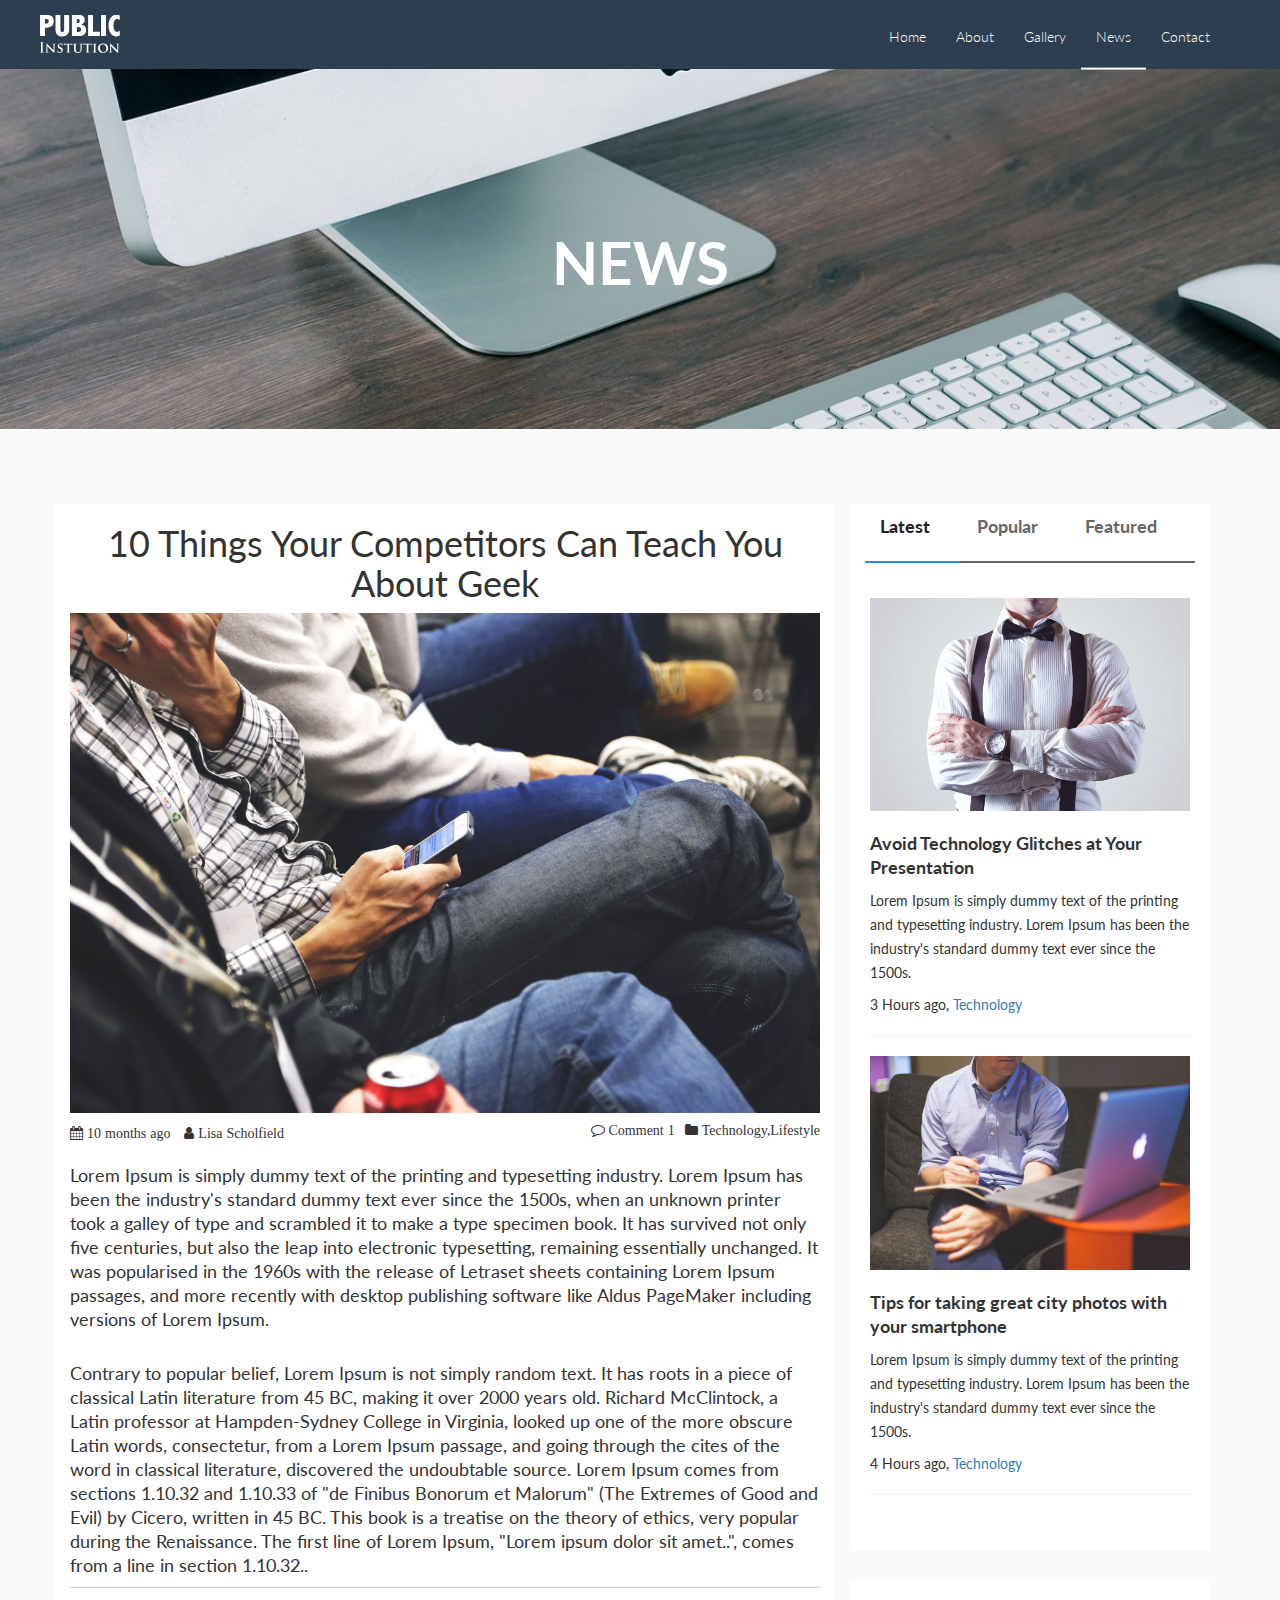
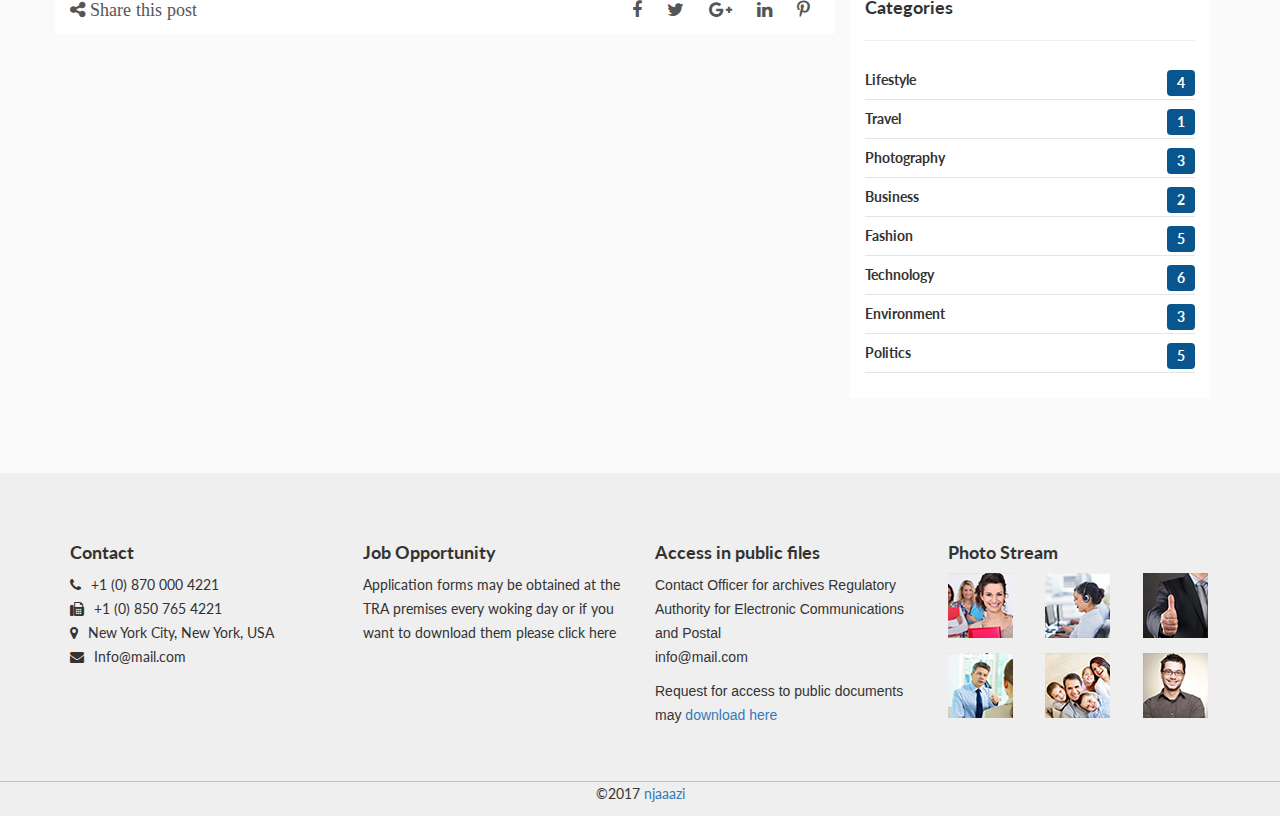
<file: news-singlepage.html>
<!DOCTYPE html>
<html lang="en">
  <head>
    <meta charset="utf-8">
    <meta http-equiv="X-UA-Compatible" content="IE=edge">
    <meta name="viewport" content="width=device-width, initial-scale=1, maximum-scale=1, user-scalable=0"/>
    <!-- The above 3 meta tags *must* come first in the head; any other head content must come *after* these tags -->
    <meta name="description" content="">
    <meta name="author" content="">
    <link rel="icon" href="../../favicon.ico">

    <title>Public Institution</title>

    <!-- Bootstrap core CSS -->
    <link href="css/bootstrap.min.css" rel="stylesheet">

    <!-- Custom styles for this template -->
    <link href="css/main.css" rel="stylesheet">
    <link href='https://fonts.googleapis.com/css?family=Lato:400,100,300,700,900' rel='stylesheet' type='text/css'>
    <link rel="stylesheet" href="https://maxcdn.bootstrapcdn.com/font-awesome/4.4.0/css/font-awesome.min.css">
    <link rel="stylesheet" href="https://cdn.linearicons.com/free/1.0.0/icon-font.min.css">
    <link href="css/lightbox.css" rel="stylesheet">
    <link href="css/responsive.css" rel="stylesheet">
    <link rel="stylesheet" href="https://cdn.linearicons.com/free/1.0.0/icon-font.min.css">
     <link rel="stylesheet" href="css/bootstrap-text-align.css">

    
    

    <!-- Just for debugging purposes. Don't actually copy these 2 lines! -->
    <!--[if lt IE 9]><script src="../../assets/js/ie8-responsive-file-warning.js"></script><![endif]-->

    <!-- HTML5 shim and Respond.js for IE8 support of HTML5 elements and media queries -->
    <!--[if lt IE 9]>
      <script src="https://oss.maxcdn.com/html5shiv/3.7.2/html5shiv.min.js"></script>
      <script src="https://oss.maxcdn.com/respond/1.4.2/respond.min.js"></script>
    <![endif]-->
  </head>

  <body>
     <nav class="navbar navbar-inverse navbar-static-top">
      <div class="container-fluid nopadding">

        <div class="container">
        <div class="row fleks">
          <div class="navbar-header">

            <button type="button" class="navbar-toggle collapsed" data-toggle="collapse" data-target="#navbar" aria-expanded="false" aria-controls="navbar">
              <span class="sr-only">Toggle navigation</span>
              <span class="icon-bar"></span>
              <span class="icon-bar"></span>
              <span class="icon-bar"></span>
            </button>
            <a class="navbar-brand" href="#"><img src="img/logo.svg" alt=""></a>
          </div>

          <div id="navbar" class="collapse navbar-collapse">
            <ul class="nav navbar-nav pull-right">
              <li ><a class="lato-light size14" href="index.html">Home</a></li>
              <li ><a class="lato-light size14" href="aboutus.html">About</a></li>
              <li ><a class="lato-light size14" href="gallery.html">Gallery</a></li>
              <li class="active"><a class="lato-light size14" href="news.html">News</a></li>
              <li ><a class="lato-light size14" href="contact.html">Contact</a></li>

            </ul>

          </div><!--/.nav-collapse -->
          </div><!-- row -->
      </div><!-- container -->
      </div><!-- container-fluid -->
    </nav>
  
  <!-- <div class="parallax-window" data-parallax="scroll" data-image-src="img/aboutus-header.jpg" data-natural-width="1400" data-natural-height="500"></div> -->
    <div class="wrapper">
      <header>
        <article>
          <div class="parallax">
            <div class="bg__foo">foo</div>
          </div>
          <h1 class="parallaxtext size60 lato-bold">NEWS</h1>
        </article> 
      </header>
        
              <span class=""></span>
     
      <section >
        <div class="news">
          <div class="container ">
            <div class="row">
     
            </div><!-- row -->
          </div><!-- container -->
          <div class="container">
            <div class="row margintop75 marginbottom75 ">
              <div class="col-md-8 bg">
               
                <h1 class="size36 text-center lato-normal">10 Things Your Competitors Can Teach You About Geek</h1>
                 <center> <img src="img/iphone-speech-conference-cell-phone.jpg" class="img-responsive" alt="..."></center>
                <p class="single"><i class="fa fa-calendar"> 10 months ago</i> <i class="fa fa-user"> Lisa Scholfield</i>    <i class="fa fa-folder djathtas"> Technology,Lifestyle</i> <i class="fa fa-comment-o djathtas"> Comment 1</i></p>
                <p class="size18 lato-normal line-height">Lorem Ipsum is simply dummy text of the printing and typesetting industry. Lorem Ipsum has been the industry's standard dummy text ever since the 1500s, when an unknown printer took a galley of type and scrambled it to make a type specimen book. It has survived not only five centuries, but also the leap into electronic typesetting, remaining essentially unchanged. It was popularised in the 1960s with the release of Letraset sheets containing Lorem Ipsum passages, and more recently with desktop publishing software like Aldus PageMaker including versions of Lorem Ipsum.</p><br>
                <p class="size18 lato-normal line-height">Contrary to popular belief, Lorem Ipsum is not simply random text. It has roots in a piece of classical Latin literature from 45 BC, making it over 2000 years old. Richard McClintock, a Latin professor at Hampden-Sydney College in Virginia, looked up one of the more obscure Latin words, consectetur, from a Lorem Ipsum passage, and going through the cites of the word in classical literature, discovered the undoubtable source. Lorem Ipsum comes from sections 1.10.32 and 1.10.33 of "de Finibus Bonorum et Malorum" (The Extremes of Good and Evil) by Cicero, written in 45 BC. This book is a treatise on the theory of ethics, very popular during the Renaissance. The first line of Lorem Ipsum, "Lorem ipsum dolor sit amet..", comes from a line in section 1.10.32..</p>
                 <hr class="hr-single">
                <p class="single-share size18"><i class="fa fa-share-alt lato-bold "> Share this post</i> 
                  <span class="pull-right single-social"> 
                    <a href="#"><i class="fa fa-facebook"></i> </a>
                    <a href="#"><i class="fa fa-twitter"></i>  </a>
                    <a href="#"><i class="fa fa-google-plus"></i> </a>
                    <a href="#"><i class="fa fa-linkedin"></i> </a> 
                    <a href="#"><i class="fa fa-pinterest-p"></i> </a>
                  </span>
                </p>
                
              </div><!-- col-md-8 -->

              <div class="col-md-4">
                 <!-- Nav tabs -->
                 <div class="card">
                                    <ul class="nav nav-tabs" role="tablist">
                                        <li role="presentation" class="active"><a href="#home" aria-controls="home" class="lato-bold size18" role="tab" data-toggle="tab">Latest</a></li>
                                        <li role="presentation"><a href="#profile" aria-controls="profile" class="lato-bold size18" role="tab" data-toggle="tab">Popular</a></li>
                                        <li role="presentation"><a href="#messages" aria-controls="messages" class="lato-bold size18" role="tab" data-toggle="tab">Featured</a></li>
                                    </ul>

                                    <!-- Tab panes -->
                                    <div class="tab-content">
                                        <div role="tabpanel" class="tab-pane fade-in active" id="home">
                                          <div class="latestnews-1">
                                            <img src="img/bow-tie-businessman-fashion-man.jpg" class="img-responsive" alt="">
                                            <h2 class="lato-bold size18 line-height">Avoid Technology Glitches at Your Presentation</h2>
                                            <p class="lato-normal size14 line-height">Lorem Ipsum is simply dummy text of the printing and typesetting industry. Lorem Ipsum has been the industry's standard dummy text ever since the 1500s. </p>
                                            <p class="lato-normal size14">3 Hours ago, <a href="#technology"> Technology</a></p>
                                          </div>
                                          <hr>
                                          <div class="latestnews-2">
                                            <img src="img/man-notes-macbook-computer.jpg" class="img-responsive" alt="">
                                            <h2 class="lato-bold size18 line-height">Tips for taking great city photos with your smartphone</h2>
                                            <p class="lato-normal size14 line-height">Lorem Ipsum is simply dummy text of the printing and typesetting industry. Lorem Ipsum has been the industry's standard dummy text ever since the 1500s. </p>
                                            <p class="lato-normal size14">4 Hours ago, <a href="#technology"> Technology</a></p>
                                          </div>
                                          <hr>
                                         
                                          
                                        </div>
                                        <div role="tabpanel" class="tab-pane fade" id="profile">
                                       <div class="latestnews-1">
                                            <img src="img/man-notes-macbook-computer.jpg" class="img-responsive" alt="">
                                            <h2 class="lato-bold size18 line-height">Avoid Technology Glitches at Your Presentation</h2>
                                            <p class="lato-normal size14 line-height">Lorem Ipsum is simply dummy text of the printing and typesetting industry. Lorem Ipsum has been the industry's standard dummy text ever since the 1500s. </p>
                                            <p class="lato-normal size14">3 Hours ago, <a href="#technology"> Technology</a></p>
                                          </div>
                                          <hr>
                                          <div class="latestnews-2">
                                            <img src="img/bow-tie-businessman-fashion-man.jpg" class="img-responsive" alt="">
                                            <h2 class="lato-bold size18 line-height">Tips for taking great city photos with your smartphone</h2>
                                            <p class="lato-normal size14 line-height">Lorem Ipsum is simply dummy text of the printing and typesetting industry. Lorem Ipsum has been the industry's standard dummy text ever since the 1500s. </p>
                                            <p class="lato-normal size14">4 Hours ago, <a href="#technology"> Technology</a></p>
                                          </div>
                                          <hr>
                                      
                                        </div>
                                        <div role="tabpanel" class="tab-pane fade" id="messages"><div class="latestnews-1">
                                            <img src="img/bow-tie-businessman-fashion-man.jpg" class="img-responsive" alt="">
                                            <h2 class="lato-bold size18 line-height">Avoid Technology Glitches at Your Presentation</h2>
                                            <p class="lato-normal size14 line-height">Lorem Ipsum is simply dummy text of the printing and typesetting industry. Lorem Ipsum has been the industry's standard dummy text ever since the 1500s. </p>
                                            <p class="lato-normal size14">3 Hours ago, <a href="#technology"> Technology</a></p>
                                          </div>
                                          <hr>
                                          <div class="latestnews-2">
                                            <img src="img/man-notes-macbook-computer.jpg" class="img-responsive" alt="">
                                            <h2 class="lato-bold size18 line-height">Tips for taking great city photos with your smartphone</h2>
                                            <p class="lato-normal size14 line-height">Lorem Ipsum is simply dummy text of the printing and typesetting industry. Lorem Ipsum has been the industry's standard dummy text ever since the 1500s. </p>
                                            <p class="lato-normal size14">4 Hours ago, <a href="#technology"> Technology</a></p>
                                          </div>
                                          <hr>
                                       
                                        </div>
                                        
                                    </div><!-- tabcontent -->
              </div><!-- card -->

              <div class="categories">
                <p class="lato-bold size18">Categories</p>
                <hr>
                <ul class="lato-bold size14">
                  <li><p>Lifestyle <span class=" post-lifestyle">4</span></p></li>
                 
                  <li><p>Travel <span class=" post-travel">1</span></p></li>
                
                  <li><p>Photography <span class=" post-">3</span></p></li>
                 
                  <li><p>Business <span class=" post-">2</span></p></li>
                
                  <li><p>Fashion <span class=" post-">5</span></p></li>
                 
                  <li><p>Technology <span class=" post-">6</span></p></li>
                 
                  <li><p>Environment <span class=" post-">3</span></p></li>
                  
                  <li><p>Politics <span class=" post-">5</span></p></li>
                  
                </ul>
              </div>
               
            </div><!-- row -->

            
          </div><!-- container -->
        </div><!-- latest-news -->

       
   

      </section>
     <footer>
        <div class="container">
          <div class="row text-center-xs">
            <div class="col-md-3">
              <h1 class="lato-bold size18">Contact</h1>
              <p class="lato-normal size14">
                <i class="fa fa-phone  footeri"></i>+1 (0) 870 000 4221 <br>
                <i class="fa fa-fax footeri"></i></i>+1 (0) 850 765 4221 <br>
                <i class="fa fa-map-marker footeri"></i></i>New York City, New York, USA <br>
               <i class="fa fa-envelope footeri"></i>Info@mail.com <br>

              </p>
            </div><!-- col-md-3 -->
            <div class="col-md-3">
              <h1 class="lato-bold size18">Job Opportunity</h1>
              <p class="lato-normal size14">Application forms may be obtained at the TRA premises every woking day or if you want to download them please click here</p>
            </div><!-- col-md-3 -->
            <div class="col-md-3">
              <h1 class="lato-bold size18">Access in public files</h1>
              <p>Contact Officer for archives Regulatory Authority for Electronic Communications and Postal <br> info@mail.com</p> 
              <p>Request for access to public documents may <a href="#">download here</a></p>
            </div><!-- col-md-3 -->
            <div class="col-md-3 hidden-xs hidden-sm">
              <h1 class="lato-bold size18">Photo Stream</h1>
              <div class="row">
                <div class="col-md-4 col-xs-4 footer-img ">
                  <img src="img/footer-img1.png" class="">
                </div>
                <div class="col-md-4 col-xs-4 footer-img">
                  <img src="img/footer-img2.png" class="">  
                </div>
                <div class="col-md-4 col-xs-4 footer-img">
                  <img src="img/footer-img3.png" class="">  
                </div>
                    <div class="col-md-4 col-xs-4 footer-img ">
                  <img src="img/footer-img4.png" class="">
                </div>
                <div class="col-md-4 col-xs-4 footer-img">
                  <img src="img/footer-img5.png" class="">  
                </div>
                <div class="col-md-4 col-xs-4 footer-img">
                  <img src="img/footer-img6.png" class="">  
                </div>
              </div>
            </div><!-- col-md-3 -->
          </div><!-- row -->
        </div><!-- container -->
        <div class="container-fluid copyrightdiv">
            <div class="row">
              <p class="lato-normal size14 text-center copyright"> ©2017 <a href="http://njaaazi.github.io">njaaazi</a></p>
            </div><!-- row -->
          </div><!-- container-fluid -->
      </footer>
    </div><!-- wrapper -->

    <!-- Bootstrap core JavaScript
    ================================================== -->
    <!-- Placed at the end of the document so the pages load faster -->
    <script src="https://ajax.googleapis.com/ajax/libs/jquery/1.11.3/jquery.min.js"></script>
    <script src="js/bootstrap.min.js"></script>
    <script src="js/lightbox.js"></script>


    <!-- IE10 viewport hack for Surface/desktop Windows 8 bug -->
 


 
  </body>
</html>
</file>
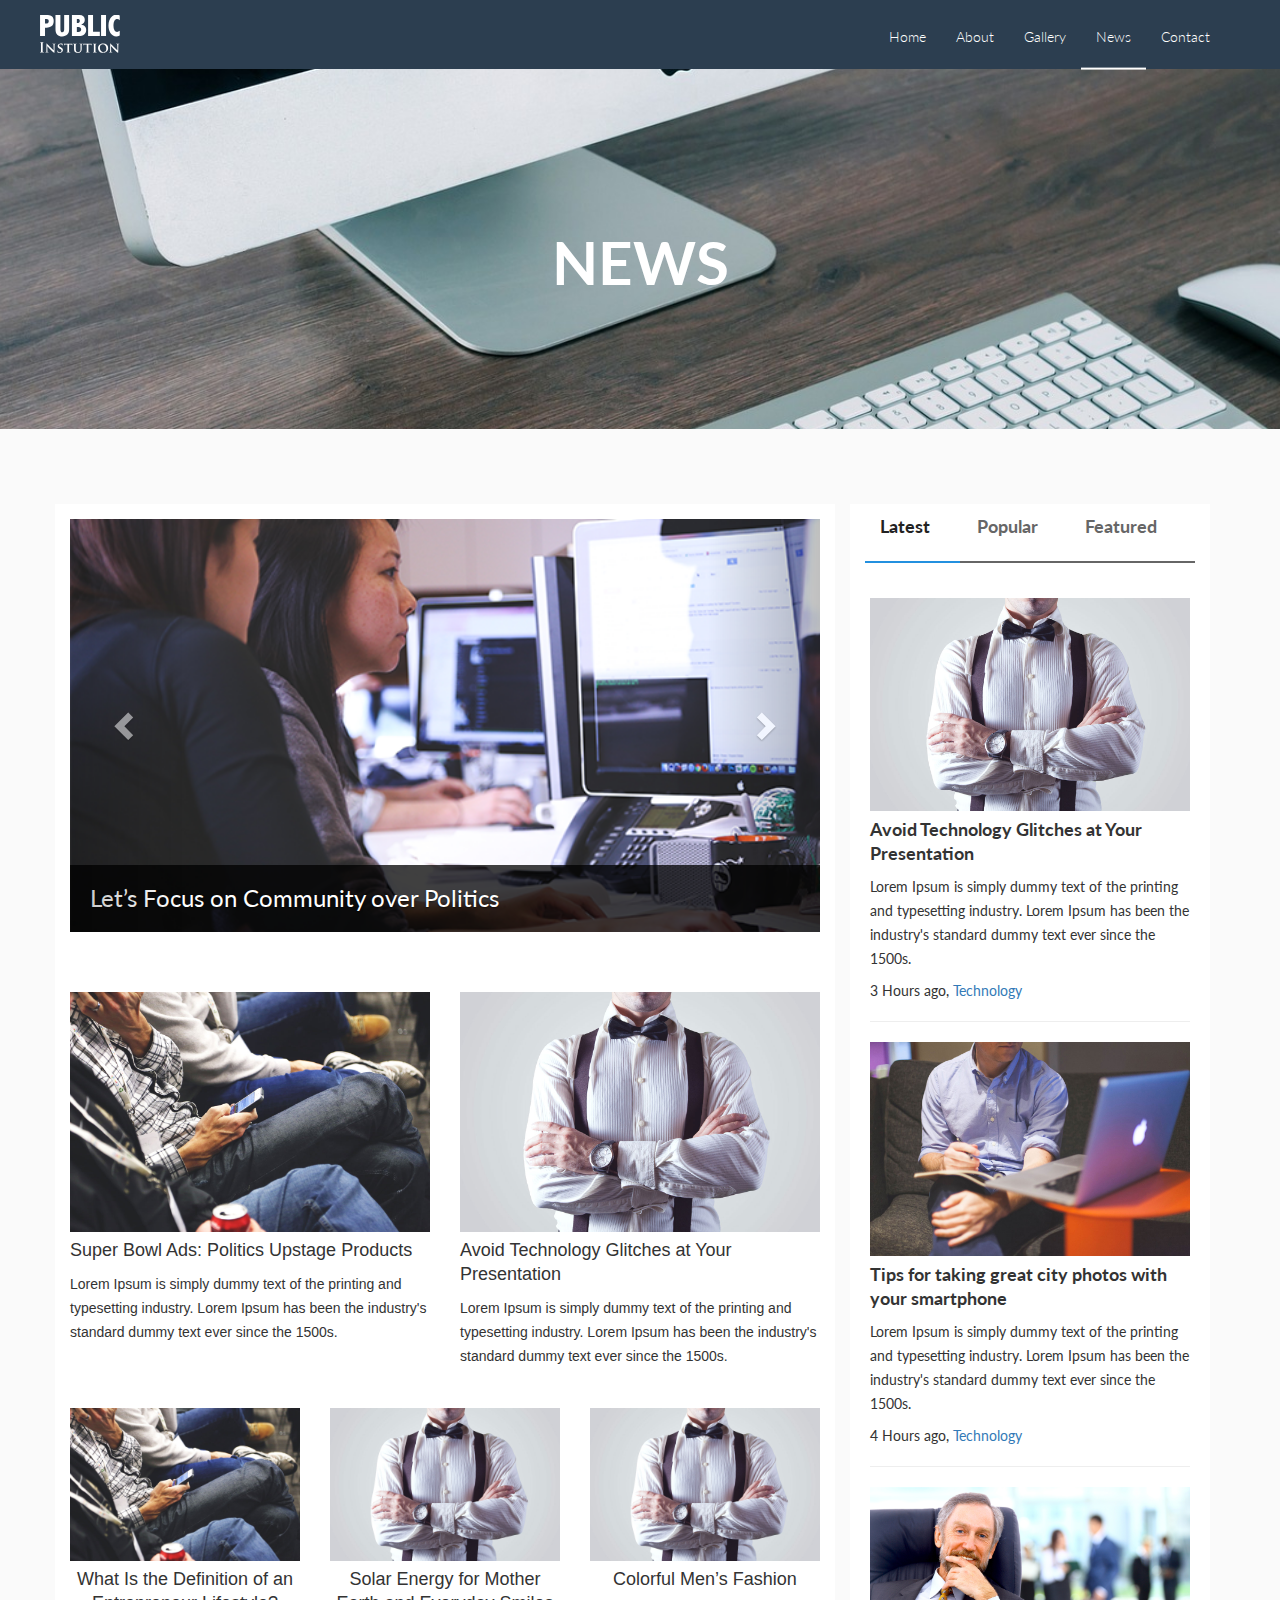
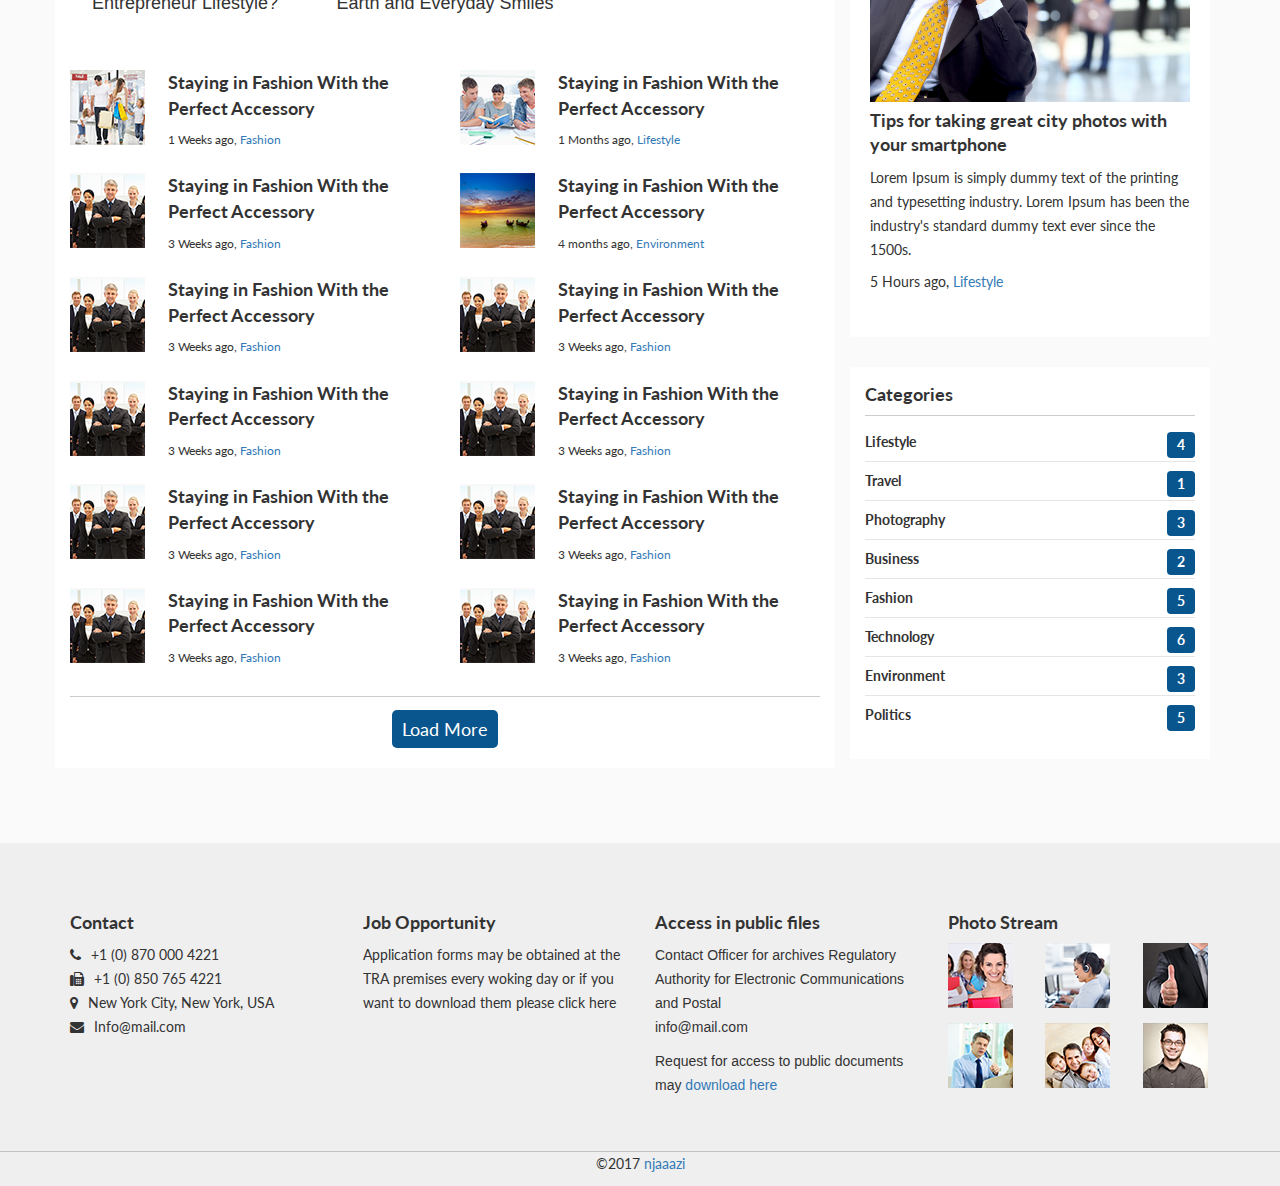
<file: news.html>
<!DOCTYPE html>
<html lang="en">
  <head>
    <meta charset="utf-8">
    <meta http-equiv="X-UA-Compatible" content="IE=edge">
    <meta name="viewport" content="width=device-width, initial-scale=1, maximum-scale=1, user-scalable=0"/>
    <!-- The above 3 meta tags *must* come first in the head; any other head content must come *after* these tags -->
    <meta name="description" content="">
    <meta name="author" content="">
    <link rel="icon" href="../../favicon.ico">

    <title>Public Institution</title>

    <!-- Bootstrap core CSS -->
    <link href="css/bootstrap.min.css" rel="stylesheet">

    <!-- Custom styles for this template -->
    <link href="css/main.css" rel="stylesheet">
    <link href='https://fonts.googleapis.com/css?family=Lato:400,100,300,700,900' rel='stylesheet' type='text/css'>
    <link rel="stylesheet" href="https://maxcdn.bootstrapcdn.com/font-awesome/4.4.0/css/font-awesome.min.css">
    <link rel="stylesheet" href="https://cdn.linearicons.com/free/1.0.0/icon-font.min.css">
    <link href="css/lightbox.css" rel="stylesheet">
    <link href="css/responsive.css" rel="stylesheet">
    <link rel="stylesheet" href="https://cdn.linearicons.com/free/1.0.0/icon-font.min.css">
     <link rel="stylesheet" href="css/bootstrap-text-align.css">

    
    

    <!-- Just for debugging purposes. Don't actually copy these 2 lines! -->
    <!--[if lt IE 9]><script src="../../assets/js/ie8-responsive-file-warning.js"></script><![endif]-->

    <!-- HTML5 shim and Respond.js for IE8 support of HTML5 elements and media queries -->
    <!--[if lt IE 9]>
      <script src="https://oss.maxcdn.com/html5shiv/3.7.2/html5shiv.min.js"></script>
      <script src="https://oss.maxcdn.com/respond/1.4.2/respond.min.js"></script>
    <![endif]-->
  </head>

  <body>
    <nav class="navbar navbar-inverse navbar-static-top">
      <div class="container-fluid nopadding">

        <div class="container">
        <div class="row fleks">
          <div class="navbar-header">

            <button type="button" class="navbar-toggle collapsed" data-toggle="collapse" data-target="#navbar" aria-expanded="false" aria-controls="navbar">
              <span class="sr-only">Toggle navigation</span>
              <span class="icon-bar"></span>
              <span class="icon-bar"></span>
              <span class="icon-bar"></span>
            </button>
            <a class="navbar-brand" href="#"><img src="img/logo.svg" alt=""></a>
          </div>

          <div id="navbar" class="collapse navbar-collapse">
            <ul class="nav navbar-nav pull-right">
              <li ><a class="lato-light size14" href="index.html">Home</a></li>
              <li ><a class="lato-light size14" href="aboutus.html">About</a></li>
              <li ><a class="lato-light size14" href="gallery.html">Gallery</a></li>
              <li class="active"><a class="lato-light size14" href="news.html">News</a></li>
              <li ><a class="lato-light size14" href="contact.html">Contact</a></li>

            </ul>

          </div><!--/.nav-collapse -->
          </div><!-- row -->
      </div><!-- container -->
      </div><!-- container-fluid -->
    </nav>
  
  <!-- <div class="parallax-window" data-parallax="scroll" data-image-src="img/aboutus-header.jpg" data-natural-width="1400" data-natural-height="500"></div> -->
    <div class="wrapper">
      <header>
        <article class="hidden-sm hidden-xs">
          <div class="parallax">
            <div class="bg__foo">foo</div>
          </div>
          <h1 class="parallaxtext size60 lato-bold">NEWS</h1>
        </article>
       <article class="hidden-lg hidden-md ">
          <div class="noparallax"> 
            <h2 class="size40 lato-bold noparallaxtext">NEWS</h2>
          </div>
        </article>
        
              <span class=""></span>
     
      <section >
        <div class="news ">
          <div class="container ">
            <div class="row">
              <!-- <h1 class="size36 text-center"><span class="lato-normal">LATEST</span> <span class="lato-bold">NEWS</span> </h1> -->
            </div><!-- row -->
          </div><!-- container -->
          <div class="container">
            <div class="row margintop75 marginbottom75 ">
            
              <div class="col-md-8 bg">
                <div class="row row-slider">
                  <!-- <h1 class="text-center gallery-latestnews">GALLERY</h1> -->
                  <div id="carousel-example-generic" class="carousel news slide" data-ride="carousel">
                    <!-- Indicators -->
                 <!--    <ol class="carousel-indicators">
                      <li data-target="#carousel-example-generic" data-slide-to="0" class="active"></li>
                      <li data-target="#carousel-example-generic" data-slide-to="1"></li>
                      <li data-target="#carousel-example-generic" data-slide-to="2"></li>
                    </ol> -->

                    <!-- Wrapper for slides -->
                    <div class="carousel-inner news" role="listbox">
                      <div class="item active">
                        <img src="img/gallery-img1.png" class="" alt="...">
                        <div class="carousel-caption nopadding">
                         <h2 class="lato-normal size24 "><a class="newslink" href="news-singlepage.html">Let’s Focus on Community over Politics  </a></h2> 
                        </div>
                      </div>
                      <div class="item">
                        <img src="img/gallery-img1.png" alt="...">
                        <div class="carousel-caption nopadding">
                         <h2 class="lato-normal size24 "><a class="newslink" href="news-singlepage.html">Let’s Focus on Community over Politics </a></h2> 
                        </div>
                      </div>
                    </div>

                    <!-- Controls -->
                    <a class="left carousel-control" href="#carousel-example-generic" role="button" data-slide="prev">
                      <span class="glyphicon glyphicon-chevron-left" aria-hidden="true"></span>
                      <span class="sr-only">Previous</span>
                    </a>
                    <a class="right carousel-control" href="#carousel-example-generic" role="button" data-slide="next">
                      <span class="glyphicon glyphicon-chevron-right" aria-hidden="true"></span>
                      <span class="sr-only">Next</span>
                    </a>
                  </div>

                </div><!-- row -->
                <div class="row">
                  <div class="col-md-6 col-sm-6 spacelatestnews">
                    <div class="gallery-hoverindex">
                      <a href="news-singlepage.html"><img src="img/iphone-speech-conference-cell-phone.jpg" class="img-responsive"></a>
                      <div class="hoverindex"> <a href="news-singlepage.html"><i class="lnr lnr-link "></i> </a></div>
                    </div>
                    <h2 class="size18 line-height ad6">Super Bowl Ads: Politics Upstage Products</h2>
                    <p class="size14 line-height">Lorem Ipsum is simply dummy text of the printing and typesetting industry. Lorem Ipsum has been the industry's standard dummy text ever since the 1500s. </p>
                  </div>
                  <div class="col-md-6 col-sm-6 spacelatestnews">
                  <div class="gallery-hoverindex">
                       <a href="news-singlepage.html"><img src="img/bow-tie-businessman-fashion-man.jpg" class="img-responsive"></a>
                      <div class="hoverindex"> <a href="news-singlepage.html"><i class="lnr lnr-link "></i> </a></div>
                    </div>
                   
                    <h2 class="size18 line-height ad6">Avoid Technology Glitches at Your Presentation</h2>
                    <p class="size14 line-height">Lorem Ipsum is simply dummy text of the printing and typesetting industry. Lorem Ipsum has been the industry's standard dummy text ever since the 1500s. </p>
                  </div>
                </div><!-- row -->
                 <div class="row">
                  <div class="col-md-4 col-sm-4  spacelatestnews">
                    <div class="gallery-hoverindex">
                      <a href="news-singlepage.html"> <img src="img/iphone-speech-conference-cell-phone.jpg" class="img-responsive"></a>
                      <div class="hoverindex"> <a href="news-singlepage.html"><i class="lnr lnr-link "></i> </a></div>
                    </div>
                   
                    <h2 class="size18 line-height text-center ad6">What Is the Definition of an Entrepreneur Lifestyle?</h2>
                   
                  </div>
                  <div class="col-md-4 col-sm-4 spacelatestnews">
                  <div class="gallery-hoverindex">
                       <a href="news-singlepage.html"><img src="img/bow-tie-businessman-fashion-man.jpg" class="img-responsive"></a>
                      <div class="hoverindex"> <a href="news-singlepage.html"><i class="lnr lnr-link "></i> </a></div>
                    </div>
                    
                    <h2 class="size18 line-height text-center ad6">Solar Energy for Mother Earth and Everyday Smiles</h2>
                    
                  </div>
                  <div class="col-md-4 col-sm-4 spacelatestnews">
                  <div class="gallery-hoverindex">
                      <a href="news-singlepage.html"><img src="img/bow-tie-businessman-fashion-man.jpg" class="img-responsive"></a>
                      <div class="hoverindex"> <a href="news-singlepage.html"><i class="lnr lnr-link "></i> </a></div>
                    </div>
                   
                    <h2 class="size18 line-height text-center ad6">Colorful Men’s Fashion</h2>
                    
                  </div>
                </div><!-- row -->
             
                <div class="row">
                  <div class="col-md-6 col-sm-6">
                    <div class="row margintop15">
                      <div class="col-md-3 col-xs-3 col-sm-3">
                        <center><img src="img/fashion-img.png"></center>                      
                      </div>
                      <div class="col-md-9 col-xs-9 col-sm-9 ">
                        <a href="news-singlepage.html" class="newslink2"><p class="lato-bold size18">Staying in Fashion With the Perfect Accessory</p></a>
                        <p class="lato-normal size12">1 Weeks ago, <a href="#fashion"> Fashion</a></p>
                      </div>
                    </div><!-- row -->
                    <div class="row margintop15">
                      <div class="col-md-3 col-xs-3 col-sm-3">
                        <center><img src="img/fashion-img2.png"></center>
                      </div>
                      <div class="col-md-9 col-xs-9 col-sm-9 ">
                        <a href="news-singlepage.html" class="newslink2"><p class="lato-bold size18">Staying in Fashion With the Perfect Accessory</p></a>
                        <p class="lato-normal size12">3 Weeks ago,<a href="#fashion"> Fashion </a></p>
                      </div>
                    </div><!-- row -->
                     <div class="row margintop15">
                      <div class="col-md-3 col-xs-3 col-sm-3">
                        <center><img src="img/fashion-img2.png"></center>
                      </div>
                      <div class="col-md-9  col-xs-9 col-sm-9">
                        <a href="news-singlepage.html" class="newslink2"><p class="lato-bold size18">Staying in Fashion With the Perfect Accessory</p></a>
                        <p class="lato-normal size12">3 Weeks ago,<a href="#fashion"> Fashion </a></p>
                      </div>
                    </div><!-- row -->
                     <div class="row margintop15">
                      <div class="col-md-3 col-xs-3 col-sm-3 ">
                        <center><img src="img/fashion-img2.png"></center>
                      </div>
                      <div class="col-md-9 col-xs-9 col-sm-9 ">
                        <a href="news-singlepage.html" class="newslink2"><p class="lato-bold size18">Staying in Fashion With the Perfect Accessory</p></a>
                        <p class="lato-normal size12">3 Weeks ago,<a href="#fashion"> Fashion </a></p>
                      </div>
                    </div><!-- row -->
                     <div class="row margintop15">
                      <div class="col-md-3 col-xs-3 col-sm-3">
                        <center><img src="img/fashion-img2.png"></center>
                      </div>
                      <div class="col-md-9 col-xs-9 col-sm-9">
                        <a href="news-singlepage.html" class="newslink2"><p class="lato-bold size18">Staying in Fashion With the Perfect Accessory</p></a>
                        <p class="lato-normal size12">3 Weeks ago,<a href="#fashion"> Fashion </a></p>
                      </div>
                    </div><!-- row -->
                     <div class="row margintop15">
                      <div class="col-md-3 col-xs-3 col-sm-3 ">
                        <center><img src="img/fashion-img2.png"></center>
                      </div>
                      <div class="col-md-9 col-xs-9 col-sm-9 ">
                        <a href="news-singlepage.html" class="newslink2"><p class="lato-bold size18">Staying in Fashion With the Perfect Accessory</p></a>
                        <p class="lato-normal size12">3 Weeks ago,<a href="#fashion"> Fashion </a></p>
                      </div>
                    </div><!-- row -->

                    

                  </div><!-- col-md-6 -->
                  <div class="col-md-6 col-sm-6">
                    <div class="row margintop15">
                      <div class="col-md-3 col-xs-3 col-sm-3">
                        <center> <img src="img/fashion-img4.png"></center>
                      </div>
                      <div class="col-md-9 col-xs-9 col-sm-9 ">
                         <a href="news-singlepage.html" class="newslink2"><p class="lato-bold size18">Staying in Fashion With the Perfect Accessory</p></a>
                        <p class="lato-normal size12">1 Months ago,<a href="#fashion"> Lifestyle</a></p>
                      </div>
                    </div><!-- row -->
                    <div class="row margintop15">
                      <div class="col-md-3 col-xs-3 col-sm-3">
                        <center> <img src="img/fashion-img5.png"></center>
                      </div>
                      <div class="col-md-9 col-xs-9 col-sm-9 ">
                         <a href="news-singlepage.html" class="newslink2"><p class="lato-bold size18">Staying in Fashion With the Perfect Accessory</p></a>
                        <p class="lato-normal size12">4 months ago,<a href="#fashion"> Environment</a></p>
                      </div>
                    </div><!-- row -->
                     <div class="row margintop15">
                      <div class="col-md-3 col-xs-3 col-sm-3">
                        <center> <img src="img/fashion-img2.png"></center>
                      </div>
                      <div class="col-md-9 col-xs-9 col-sm-9 ">
                         <a href="news-singlepage.html" class="newslink2"><p class="lato-bold size18">Staying in Fashion With the Perfect Accessory</p></a>
                        <p class="lato-normal size12">3 Weeks ago,<a href="#fashion"> Fashion </a></p>
                      </div>
                    </div><!-- row -->
                     <div class="row margintop15">
                      <div class="col-md-3 col-xs-3 col-sm-3">
                        <center> <img src="img/fashion-img2.png"></center>
                      </div>
                      <div class="col-md-9 col-xs-9 col-sm-9 ">
                         <a href="news-singlepage.html" class="newslink2"><p class="lato-bold size18">Staying in Fashion With the Perfect Accessory</p></a>
                        <p class="lato-normal size12">3 Weeks ago,<a href="#fashion"> Fashion </a></p>
                      </div>
                    </div><!-- row -->
                     <div class="row margintop15">
                      <div class="col-md-3 col-xs-3 col-sm-3">
                        <center> <img src="img/fashion-img2.png"></center>
                      </div>
                      <div class="col-md-9  col-xs-9 col-sm-9">
                         <a href="news-singlepage.html" class="newslink2"><p class="lato-bold size18">Staying in Fashion With the Perfect Accessory</p></a>
                        <p class="lato-normal size12">3 Weeks ago,<a href="#fashion"> Fashion </a></p>
                      </div>
                    </div><!-- row -->
                     <div class="row margintop15">
                      <div class="col-md-3 col-xs-3 col-sm-3">
                        <center> <img src="img/fashion-img2.png"></center>
                      </div>
                      <div class="col-md-9 col-xs-9 col-sm-9 ">
                         <a href="news-singlepage.html" class="newslink2"><p class="lato-bold size18">Staying in Fashion With the Perfect Accessory</p></a>
                        <p class="lato-normal size12">3 Weeks ago,<a href="#fashion"> Fashion </a></p>
                      </div>
                    </div><!-- row -->

                    

                  </div><!-- col-md-6 -->

                </div><!-- row -->
                <hr class="hr-lm">

                <div class="text-center load-more">
                 <p class="lato-normal size18"><a href="#" class="load-more">Load More</a></p>
                </div>
                
              </div><!-- col-md-8 -->
              <div class="col-md-4 kard">
                 <!-- Nav tabs -->
                 <div class="card">
                                    <ul class="nav nav-tabs" role="tablist">
                                        <li role="presentation" class="active"><a href="#home" aria-controls="home" class="lato-bold size18" role="tab" data-toggle="tab">Latest</a></li>
                                        <li role="presentation"><a href="#profile" aria-controls="profile" class="lato-bold size18" role="tab" data-toggle="tab">Popular</a></li>
                                        <li role="presentation"><a href="#messages" aria-controls="messages" class="lato-bold size18" role="tab" data-toggle="tab">Featured</a></li>
                                    </ul>

                                    <!-- Tab panes -->
                                    <div class="tab-content">
                                        <div role="tabpanel" class="tab-pane fade-in active" id="home">
                                          <div class="latestnews-1">
                                            <img src="img/bow-tie-businessman-fashion-man.jpg" class="img-responsive" alt="">
                                             <a href="news-singlepage.html" class="newslink2"><h2 class="lato-bold size18 line-height ad6">Avoid Technology Glitches at Your Presentation</h2></a>
                                            <p class="lato-normal size14 line-height">Lorem Ipsum is simply dummy text of the printing and typesetting industry. Lorem Ipsum has been the industry's standard dummy text ever since the 1500s. </p>
                                            <p class="lato-normal size14">3 Hours ago, <a href="#technology"> Technology</a></p>
                                          </div>
                                          <hr>
                                          <div class="latestnews-2">
                                            <img src="img/man-notes-macbook-computer.jpg" class="img-responsive" alt="">
                                             <a href="news-singlepage.html" class="newslink2"><h2 class="lato-bold size18 line-height ad6">Tips for taking great city photos with your smartphone</h2></a>
                                            <p class="lato-normal size14 line-height">Lorem Ipsum is simply dummy text of the printing and typesetting industry. Lorem Ipsum has been the industry's standard dummy text ever since the 1500s. </p>
                                            <p class="lato-normal size14">4 Hours ago, <a href="#technology"> Technology</a></p>
                                          </div>
                                          <hr>
                                          <div class="latestnews-3">
                                            <img src="img/shutterstock_109910372.jpg" class="img-responsive" alt="">
                                             <a href="news-singlepage.html" class="newslink2"><h2 class="lato-bold size18 line-height ad6">Tips for taking great city photos with your smartphone</h2></a>
                                            <p class="lato-normal size14 line-height">Lorem Ipsum is simply dummy text of the printing and typesetting industry. Lorem Ipsum has been the industry's standard dummy text ever since the 1500s. </p>
                                            <p class="lato-normal size14">5 Hours ago, <a href="#lifestyle"> Lifestyle</a></p>
                                          </div>
                                          
                                        </div>
                                        <div role="tabpanel" class="tab-pane fade" id="profile">
                                       <div class="latestnews-1">
                                            <img src="img/man-notes-macbook-computer.jpg" class="img-responsive" alt="">
                                             <a href="news-singlepage.html" class="newslink2"><h2 class="lato-bold size18 line-height ad6">Avoid Technology Glitches at Your Presentation</h2></a>
                                            <p class="lato-normal size14 line-height">Lorem Ipsum is simply dummy text of the printing and typesetting industry. Lorem Ipsum has been the industry's standard dummy text ever since the 1500s. </p>
                                            <p class="lato-normal size14">3 Hours ago, <a href="#technology"> Technology</a></p>
                                          </div>
                                          <hr>
                                          <div class="latestnews-2">
                                            <img src="img/bow-tie-businessman-fashion-man.jpg" class="img-responsive" alt="">
                                             <a href="news-singlepage.html" class="newslink2"><h2 class="lato-bold size18 line-height ad6">Tips for taking great city photos with your smartphone</h2></a>
                                            <p class="lato-normal size14 line-height">Lorem Ipsum is simply dummy text of the printing and typesetting industry. Lorem Ipsum has been the industry's standard dummy text ever since the 1500s. </p>
                                            <p class="lato-normal size14">4 Hours ago, <a href="#technology"> Technology</a></p>
                                          </div>
                                          <hr>
                                          <div class="latestnews-3">
                                            <img src="img/shutterstock_109910372.jpg" class="img-responsive" alt="">
                                             <a href="news-singlepage.html" class="newslink2"><h2 class="lato-bold size18 line-height ad6">Tips for taking great city photos with your smartphone</h2></a>
                                            <p class="lato-normal size14 line-height">Lorem Ipsum is simply dummy text of the printing and typesetting industry. Lorem Ipsum has been the industry's standard dummy text ever since the 1500s. </p>
                                            <p class="lato-normal size14">5 Hours ago, <a href="#lifestyle"> Lifestyle</a></p>
                                          </div>
                                        </div>
                                        <div role="tabpanel" class="tab-pane fade" id="messages"><div class="latestnews-1">
                                            <img src="img/bow-tie-businessman-fashion-man.jpg" class="img-responsive" alt="">
                                             <a href="news-singlepage.html" class="newslink2"><h2 class="lato-bold size18 line-height ad6">Avoid Technology Glitches at Your Presentation</h2></a>
                                            <p class="lato-normal size14 line-height">Lorem Ipsum is simply dummy text of the printing and typesetting industry. Lorem Ipsum has been the industry's standard dummy text ever since the 1500s. </p>
                                            <p class="lato-normal size14">3 Hours ago, <a href="#technology"> Technology</a></p>
                                          </div>
                                          <hr>
                                          <div class="latestnews-2">
                                            <img src="img/man-notes-macbook-computer.jpg" class="img-responsive" alt="">
                                             <a href="news-singlepage.html" class="newslink2"><h2 class="lato-bold size18 line-height ad6">Tips for taking great city photos with your smartphone</h2></a>
                                            <p class="lato-normal size14 line-height">Lorem Ipsum is simply dummy text of the printing and typesetting industry. Lorem Ipsum has been the industry's standard dummy text ever since the 1500s. </p>
                                            <p class="lato-normal size14">4 Hours ago, <a href="#technology"> Technology</a></p>
                                          </div>
                                          <hr>
                                          <div class="latestnews-3">
                                            <img src="img/shutterstock_109910372.jpg" class="img-responsive" alt="">
                                             <a href="news-singlepage.html" class="newslink2"><h2 class="lato-bold size18 line-height ad6">Tips for taking great city photos with your smartphone</h2></a>
                                            <p class="lato-normal size14 line-height">Lorem Ipsum is simply dummy text of the printing and typesetting industry. Lorem Ipsum has been the industry's standard dummy text ever since the 1500s. </p>
                                            <p class="lato-normal size14">5 Hours ago, <a href="#lifestyle"> Lifestyle</a></p>
                                          </div>
                                        </div>
                                        
                                    </div><!-- tabcontent -->
              </div><!-- card -->

              <div class="categories">
                <p class="lato-bold size18">Categories</p>
                <hr class="kategorihr">
                <ul class="lato-bold size14">
                  <li><p>Lifestyle <span class=" post-lifestyle">4</span></p></li>
                 
                  <li><p>Travel <span class=" post-travel">1</span></p></li>
                
                  <li><p>Photography <span class=" post-">3</span></p></li>
                 
                  <li><p>Business <span class=" post-">2</span></p></li>
                
                  <li><p>Fashion <span class=" post-">5</span></p></li>
                 
                  <li><p>Technology <span class=" post-">6</span></p></li>
                 
                  <li><p>Environment <span class=" post-">3</span></p></li>
                  
                  <li class="paborder"><p>Politics <span class=" post-">5</span></p></li>
                  
                </ul>
              </div>
               
            </div><!-- row -->

            
          </div><!-- container -->
        </div><!-- latest-news -->

       
   

      </section>
 <footer>
        <div class="container">
          <div class="row text-center-xs text-center-sm">
            <div class="col-md-3">
              <h1 class="lato-bold size18">Contact</h1>
              <p class="lato-normal size14">
                <i class="fa fa-phone  footeri"></i>+1 (0) 870 000 4221 <br>
                <i class="fa fa-fax footeri"></i></i>+1 (0) 850 765 4221 <br>
                <i class="fa fa-map-marker footeri"></i></i>New York City, New York, USA <br>
               <i class="fa fa-envelope footeri"></i>Info@mail.com <br>

              </p>
            </div><!-- col-md-3 -->
            <div class="col-md-3">
              <h1 class="lato-bold size18">Job Opportunity</h1>
              <p class="lato-normal size14">Application forms may be obtained at the TRA premises every woking day or if you want to download them please click here</p>
            </div><!-- col-md-3 -->
            <div class="col-md-3">
              <h1 class="lato-bold size18">Access in public files</h1>
              <p>Contact Officer for archives Regulatory Authority for Electronic Communications and Postal <br> info@mail.com</p> 
              <p>Request for access to public documents may <a href="#">download here</a></p>
            </div><!-- col-md-3 -->
            <div class="col-md-3 hidden-xs hidden-sm">
              <h1 class="lato-bold size18">Photo Stream</h1>
              <div class="row">
                <div class="col-md-4 col-xs-4 footer-img ">
                  <img src="img/footer-img1.png" class="">
                </div>
                <div class="col-md-4 col-xs-4 footer-img">
                  <img src="img/footer-img2.png" class="">  
                </div>
                <div class="col-md-4 col-xs-4 footer-img">
                  <img src="img/footer-img3.png" class="">  
                </div>
                    <div class="col-md-4 col-xs-4 footer-img ">
                  <img src="img/footer-img4.png" class="">
                </div>
                <div class="col-md-4 col-xs-4 footer-img">
                  <img src="img/footer-img5.png" class="">  
                </div>
                <div class="col-md-4 col-xs-4 footer-img">
                  <img src="img/footer-img6.png" class="">  
                </div>
              </div>
            </div><!-- col-md-3 -->
          </div><!-- row -->
        </div><!-- container -->
        <div class="container-fluid copyrightdiv">
            <div class="row">
             <p class="lato-normal size14 text-center copyright"> ©2017 <a href="http://njaaazi.github.io">njaaazi</a></p>
            </div><!-- row -->
          </div><!-- container-fluid -->
      </footer>
    </div><!-- wrapper -->

    <!-- Bootstrap core JavaScript
    ================================================== -->
    <!-- Placed at the end of the document so the pages load faster -->
    <script src="https://ajax.googleapis.com/ajax/libs/jquery/1.11.3/jquery.min.js"></script>
    <script src="js/bootstrap.min.js"></script>
    <script src="js/lightbox.js"></script>


    <!-- IE10 viewport hack for Surface/desktop Windows 8 bug -->
 


 
  </body>
</html>
</file>
<file: css/perfect-scrollbar.css>
/* perfect-scrollbar v0.6.5 */
.ps-container {
  -ms-touch-action: none;
  overflow: hidden !important; }
  .ps-container.ps-active-x > .ps-scrollbar-x-rail, .ps-container.ps-active-y > .ps-scrollbar-y-rail {
    display: block; }
  .ps-container.ps-in-scrolling {
    pointer-events: none; }
    .ps-container.ps-in-scrolling.ps-x > .ps-scrollbar-x-rail {
      background-color: #eee;
      opacity: 0.9; }
      .ps-container.ps-in-scrolling.ps-x > .ps-scrollbar-x-rail > .ps-scrollbar-x {
        background-color: #999; }
    .ps-container.ps-in-scrolling.ps-y > .ps-scrollbar-y-rail {
      background-color: #eee;
      opacity: 0.9; }
      .ps-container.ps-in-scrolling.ps-y > .ps-scrollbar-y-rail > .ps-scrollbar-y {
        background-color: #999; }
  .ps-container > .ps-scrollbar-x-rail {
    display: none;
    position: absolute;
    /* please don't change 'position' */
    -webkit-border-radius: 4px;
    -moz-border-radius: 4px;
    -ms-border-radius: 4px;
    border-radius: 4px;
    opacity: 0;
    -webkit-transition: background-color .2s linear, opacity .2s linear;
    -moz-transition: background-color .2s linear, opacity .2s linear;
    -o-transition: background-color .2s linear, opacity .2s linear;
    transition: background-color .2s linear, opacity .2s linear;
    bottom: 3px;
    /* there must be 'bottom' for ps-scrollbar-x-rail */
    height: 8px; }
    .ps-container > .ps-scrollbar-x-rail > .ps-scrollbar-x {
      position: absolute;
      /* please don't change 'position' */
      background-color: #aaa;
      -webkit-border-radius: 4px;
      -moz-border-radius: 4px;
      -ms-border-radius: 4px;
      border-radius: 4px;
      -webkit-transition: background-color .2s linear;
      -moz-transition: background-color .2s linear;
      -o-transition: background-color .2s linear;
      transition: background-color .2s linear;
      bottom: 0;
      /* there must be 'bottom' for ps-scrollbar-x */
      height: 8px; }
  .ps-container > .ps-scrollbar-y-rail {
    display: none;
    position: absolute;
    /* please don't change 'position' */
    -webkit-border-radius: 4px;
    -moz-border-radius: 4px;
    -ms-border-radius: 4px;
    border-radius: 4px;
    opacity: 0;
    -webkit-transition: background-color .2s linear, opacity .2s linear;
    -moz-transition: background-color .2s linear, opacity .2s linear;
    -o-transition: background-color .2s linear, opacity .2s linear;
    transition: background-color .2s linear, opacity .2s linear;
    right: 3px;
    /* there must be 'right' for ps-scrollbar-y-rail */
    width: 8px; }
    .ps-container > .ps-scrollbar-y-rail > .ps-scrollbar-y {
      position: absolute;
      /* please don't change 'position' */
      background-color: #aaa;
      -webkit-border-radius: 4px;
      -moz-border-radius: 4px;
      -ms-border-radius: 4px;
      border-radius: 4px;
      -webkit-transition: background-color .2s linear;
      -moz-transition: background-color .2s linear;
      -o-transition: background-color .2s linear;
      transition: background-color .2s linear;
      right: 0;
      /* there must be 'right' for ps-scrollbar-y */
      width: 8px; }
  .ps-container:hover.ps-in-scrolling {
    pointer-events: none; }
    .ps-container:hover.ps-in-scrolling.ps-x > .ps-scrollbar-x-rail {
      background-color: #eee;
      opacity: 0.9; }
      .ps-container:hover.ps-in-scrolling.ps-x > .ps-scrollbar-x-rail > .ps-scrollbar-x {
        background-color: #999; }
    .ps-container:hover.ps-in-scrolling.ps-y > .ps-scrollbar-y-rail {
      background-color: #eee;
      opacity: 0.9; }
      .ps-container:hover.ps-in-scrolling.ps-y > .ps-scrollbar-y-rail > .ps-scrollbar-y {
        background-color: #999; }
  .ps-container:hover > .ps-scrollbar-x-rail, .ps-container:hover > .ps-scrollbar-y-rail {
    opacity: 0.6; }
  .ps-container:hover > .ps-scrollbar-x-rail:hover {
    background-color: #eee;
    opacity: 0.9; }
    .ps-container:hover > .ps-scrollbar-x-rail:hover > .ps-scrollbar-x {
      background-color: #999; }
  .ps-container:hover > .ps-scrollbar-y-rail:hover {
    background-color: #eee;
    opacity: 0.9; }
    .ps-container:hover > .ps-scrollbar-y-rail:hover > .ps-scrollbar-y {
      background-color: #999; }
</file>
<file: css/main.css>
body {
  	
}

.wrapper{

}
.nopadding{
	padding: 0;
}
.nomargin{
  margin: 0;
}
.size10 {font-size: 10px;}
.size11 {font-size: 11px;}
.size12 {font-size: 12px;}
.size13 {font-size: 13px;}
.size14 {font-size: 14px;}
.size16 {font-size: 16px;}
.size17 {font-size: 17px;}
.size18 {font-size: 18px;}
.size19 {font-size: 19px;}
.size20 {font-size: 20px;}
.size21 {font-size: 21px;}
.size22 {font-size: 22px;}
.size23 {font-size: 23px;}
.size24 {font-size: 24px;}
.size25 {font-size: 25px;}
.size26 {font-size: 26px;}
.size27 {font-size: 27px;}
.size28 {font-size: 28px;}
.size29 {font-size: 29px;}
.size30 {font-size: 30px;}
.size31 {font-size: 31px;}
.size32 {font-size: 32px;}
.size33 {font-size: 33px;}
.size34 {font-size: 34px;}
.size35 {font-size: 35px;}
.size36 {font-size: 36px;}
.size37 {font-size: 37px;}
.size38 {font-size: 38px;}
.size39 {font-size: 39px;}
.size40 {font-size: 40px;}
.size41 {font-size: 41px;}
.size42 {font-size: 42px;}
.size48 {font-size: 48px;}
.size60 {font-size: 60px;}
.size72 {font-size: 72px;}
.size90 {font-size: 90px;}


.lato-light {font-family: 'Lato', sans-serif; font-weight: 300;}
.lato-bold {font-family: 'Lato', sans-serif; font-weight: 700;}
.lato-thin {font-family: 'Lato', sans-serif; font-weight: 100;}
.lato-ultrabold {font-family: 'Lato', sans-serif; font-weight: 900;}
.lato-normal {font-family: 'Lato', sans-serif; font-weight: 400;}
.margintop15{
  margin-top: 15px;
}
.line-height{
  line-height: 24px;
}
.margintop75{
  margin-top: 75px;
}
.marginbottom75{
  margin-bottom: 75px;
}


/*________________________________________________________________NAVBAR______________________________________________________________*/

nav.navbar.navbar-inverse.navbar-static-top {
    padding: 0;
    margin: 0;
    padding-bottom: 11px;
}
.navbar-inverse {
    background-color: #2c3e50;
    border: none;
}
.navbar-inverse .navbar-nav>.active>a, .navbar-inverse .navbar-nav>.active>a:focus, .navbar-inverse .navbar-nav>.active>a:hover {
    color: #fff;
    background-color: transparent;
}
.social-nav {
    height: 30px;
    border-bottom: 1px solid rgba(255, 255, 255, .2);
    padding-right: 30px;

}
.navbar-inverse .navbar-nav>li>a {
    color: #fff;
}
a.navbar-brand {
    padding-left: 0px;
}
.navbar-form .input-group>.form-control {
    background-color: #95a5a6;
    border: none;
    
}
button.btn.btn-default.search {
    border: none;
}
/*________________________________________________________________SOCIAL ICONS DIV_____________________________________________________*/
.social-icons > li {
    display: inline-block;
    /* You can also add some margins here to make it look prettier */
    *display:inline;
    /* this fix is needed for IE7- */
        padding: 5px;
}

ul.social-icons {
    padding: 0;
    color: white;
}

/*________________________________________________________________FOOTER_____________________________________________________*/

footer{
      padding-top: 50px;
	background-color: #efefef;
	bottom: 0;
	left: 0;
	width: 100%;
}
footer h1{
	color: 222222;
}
footer p{
	    line-height: 24px;
}

i.footeri{
	padding-right: 10px;
}

.footer-img{
	padding-bottom: 15px;	
	
}

p.lato-normal.size14.text-center.copyright {
    border-top: 1px solid rgba(16, 16, 16, 0.2);
}
.copyrightdiv{
	margin-top: 44px;
}


/*________________________________________________________________CAROUSEL_____________________________________________________*/

/* Carousel base class */
.carousel {
  height: auto;
  margin-bottom: 60px;
}


/* Since positioning the image, we need to help out the caption */
.carousel-caption {
  z-index: 10;
}



.carousel.news {
  height: auto;
  margin-bottom: 60px;
}


/* Since positioning the image, we need to help out the caption */
.carousel-caption.news {
  z-index: 10;
}


.img-responsive,
.thumbnail > img,
.thumbnail a > img,
.carousel-inner.news > .item > img,
.carousel-inner.news > .item > a > img {
  display: block;
  width: 100%;
  height: 100%;
}

#myCarousel.carousel .item {
    width: 100%; /*slider width*/
    max-height: 700px; /*slider height*/
}
#myCarousel.carousel .item img {
    width: 100%; /*img width*/
}
/*________________________________________________________________Latest news _____________________________________________________*/
.latest-news h1{
	margin-bottom: 75px;
}
.gallery-latestnews{
	background-color: red;
}
.wrapper.index{
    background-color: #f8f8f8;
}
.wrapper{
background-color: #fff;
}
.col-md-8.bg {
    background-color: #fff;
}

.row.row-slider {
    margin: 0px;
    margin-top: 15px;
}

.spacelatestnews{
  margin-bottom: 30px;
}


.nav-tabs {
    border-bottom: 2px solid #666666;
    margin-left: 15px;
    margin-right: 15px;
}
.nav-tabs > li.active > a,
.nav-tabs > li.active > a:focus,
.nav-tabs > li.active > a:hover {
    border-width: 0;
        /*font-weight: bold;*/
    color: black;
}
.nav-tabs > li > a {
    border: none;
    color: #666;
        padding-right: 30px;
}

.nav-tabs > li.active > a,
.nav-tabs > li > a:hover {
    border: none;
    color: #222222 !important;
    font-weight: bold;
    background: transparent;
}
.nav-tabs > li > a::after {
    content: "";
    background: #2390DF;
    height: 2px;
    position: absolute;
    width: 100%;
    left: 0px;
    bottom: -1px;
    transition: all 250ms ease 0s;
    transform: scale(0);
}
.nav-tabs > li.active > a::after,
.nav-tabs > li:hover > a::after {
    transform: scale(1);
}
.tab-nav > li > a::after {
    background: #21527d none repeat scroll 0% 0%;
    color: #fff;
}
.tab-pane {
    padding: 15px 0;
}
.tab-content {
    padding: 20px
}
.card {
    background: #FFF none repeat scroll 0% 0%;
    margin-bottom: 30px;
}
/*nav>li>a:focus, .nav>li>a:hover {
    text-decoration: none;
    background-color: transparent;
    color: black;
    
}*/
    
.navbar-nav>li>a:focus, .navbar-nav>li>a:hover   {
    text-decoration: none;
    background-color: transparent;
    color: black;
    border-bottom: 2px solid;
    height: 58px;
    transition: all ease .2s;
}

.navbar-inverse .navbar-nav>.active>a {
    text-decoration: none;
   
    border-bottom: 2px solid;
    height: 58px;
        transition: all ease .2s;
}
.carousel-caption.nopadding {

    width: 100%;
    left: 0;
    text-align: left;
    background-color: rgba(0,0,0,0.75);
    bottom: 0;
    margin: 0;
    padding: 0;
}
.carousel-caption.nopadding h2{
     margin: 0;
    padding: 20px;
}


/*________________________________________________________________About Us - index _____________________________________________________*/

.aboutus-index {
    background-color: #efefef;
}
.bs-callout {
    padding-left:7px;
    margin: 20px 0;
     border-left: 1px solid;
    border-left-width: 5px;
    border-radius: 3px;
}
.bs-callout-primary {
    border-left-color: #09568e;
    border-radius: 0;
}

.history p, .history h2{
  padding-left: 20px;
}


#owl-demo .item{
    background: #EFEFEF;
    padding: 30px 0px;
    /*margin: 5px;*/
    color: #222222;
    /*-webkit-border-radius: 3px;
    -moz-border-radius: 3px;
    border-radius: 3px;*/
    text-align: center;


}
/*________________________________________________________________Our Mission_____________________________________________________*/

.ourmission{
  background-image: url(../img/ourmission-bg.jpg);
  background-size: cover; 
  background-repeat: no-repeat;
  height: 100%;
  color: #fff;

}
/*________________________________________________________________About Us _____________________________________________________*/



.parallax [class*="bg__"] {
  position: relative;
  height: 50vh;
  text-indent: -9999px;
  background-attachment: fixed;
  background-position:bottom center;
  background-size: cover;

}

.parallax .bg__foo, .parallax .bg__bazz {
  height: 40vh;
}
.parallax .bg__foo {
  background-image: url(../img/imac-605421_1280.jpg);
  background-repeat: no-repeat;
 
}


/*.parallax .capture {
  float: right;
  width: 200px;
  padding: 1em;
  margin: -1.5em 1em 0 0;
  text-indent: 0;
  background: rgba(243, 243, 243, 0.75);
  box-shadow: 0 1px 0.125em #333;
}*/

article .container {
  width: 600px;
  margin: 0 auto;
}
article header {
  position: relative;
  margin: -5em 0 0 0;
  padding: 1em;
  text-align: left;
  font-size: 2em;
  color: #333;
  background-color: rgba(255, 255, 255, 0.75);
}
article h1, article h2 {
  margin: 0 0 0.333em;
}
article section {
  padding: 3em;
}
article section.parallax {
  margin: 0;
  padding: 0;
}

h1.parallaxtext {
    position: absolute;
    bottom: 65%;
    /* left: 50%; */
    color: #fff;
    width: 100%;
    display: flex;
    justify-content: center;
}

h2.noparallaxtext {
    position: absolute;
    top: 0;
    height: 100%;
    color: #fff;
    background-color: black;
    opacity: .5;
    width: 100%;
    align-items: center;
    display: flex;
    justify-content: center;
}

.noparallax {
  background-image: url(../img/imac-605421_1280.jpg);
  background-repeat: no-repeat;
  background-position: center center;
  height: 250px;
  position: relative;
}



/*________________________________________________________________Gallery _____________________________________________________*/


.gallery img{
  width: 16%;
  padding: 10px;
}


.gallery-hover {
    display: inline;
    position: relative;


}



.hover {
    position: absolute;
    display: flex;
    height: 100%;
    width: 100%;
    color: white;
    opacity: 0;
    transition: all ease 1s;
    justify-content: center;
    text-align: center;
    align-items: center;
    left: -3%;
    top: 0;
}

.gallery-hover:hover .hover {
    opacity: 1;
    transition: all ease 1s;
}
.gallery-hover:hover a img {
    opacity: .5;
    
}
a.lnr.lnr-magnifier {  
    background-color: #fff;
    padding: 20px;
    border-radius: 50%;
    opacity: .5;
    font-size: 170%;
    margin: 10px;
    cursor: pointer;
    text-decoration: none;
    cursor: pointer;
    color: black;
}
i.lnr.lnr-link { 
    background-color: #fff;
    padding: 20px;
    border-radius: 50%;
    opacity: .5;
    font-size: 170%;
    cursor: pointer;
    color: black;
}

/*________________________________________________________________News _____________________________________________________*/

.news {
    background-color: #fafafa;
}
a.load-more {
    background-color: #09568e;
    color: #fff;
    padding: 8px 10px 8px 10px;
    border-radius: 5px;
    text-decoration: none;
}

.categories{
  background-color: #fff;
  padding: 15px;
  margin: 0;

}
.categories ul{
  list-style-type: none; 
  padding: 0
}
.categories ul li {
    border-bottom: 1px solid #e5e5e5;
    padding: 9px 0;
}

ul.lato-bold li span {
    float: right;
    padding: 3px 10px;
    color: #fff;
    background-color: #09568E;
    border-radius: 4px;
}
.categories ul li p:hover{
  color: #224d80;
  cursor: pointer;
  transition: all ease .2s;
}
.categories p{
  padding: 0;
  margin: 0;
}
.hr-lm{
      border-top: 1px solid #ccc;
}

/*________________________________________________________________News singlepage _____________________________________________________*/

p.single {
    padding: 10px 0;
}
.hr-single{
      border-top: 1px solid #ccc;
      margin: 0;

}
p.single-share {
    padding: 10px 0;
    margin: 0;
    color: #555555;
}
span.pull-right i {
    padding: 0 10px;
}
i.fa.fa-user {
    padding-left: 10px;
}
i.fa.fa-comment-o.djathtas {
    padding-right: 10px;
}

.single-social a{
  color: #555555;
}


/*________________________________________________________________Contact_____________________________________________________*/

.forma {
    padding-bottom: 20px;
}


input.form-control {
    border: none;
    box-shadow: none;
    background-color: #efefef;
    color: white;
}


textarea.form-control {
    height: auto;
    background-color: #EFEFEF;
    box-shadow: none;
    background-image: none;
    border: none;
}

#map {
    width: 100%;
    height: 350px;
}

.send.butoni a {
    padding: 6px 37px;
    background-color: #07568e;
    border-radius: 5px;
    color: #fff;
    text-decoration: none;
}

.pagination>li>a, .pagination>li>span {
    position: relative;
    float: left;
    padding: 6px 12px;
    margin-left: -1px;
    line-height: 1.42857143;
    color: #666666;
    text-decoration: none;
    background-color: #fff;
    border: 1px solid #ddd;
}


p.lato-light.size18.text-left.owlgallery {
    padding-left: 30px;
}
h2.lato-bold.size24.text-left.owlgallery {
    padding-left: 30px;
}
span.lnr.lnr-chevron-left {
    position: absolute;
    top: 45%;
    font-size: 60px;
    padding: 20px;
}
span.lnr.lnr-chevron-right {
    position: absolute;
    top: 45%;
    font-size: 60px;
    padding: 20px;
}
.carousel-control:focus, .carousel-control:hover {
    color: #09568E;
    text-decoration: none;
    filter: alpha(opacity=90);
    outline: 0;
    opacity: .9;
}

.navbar-inverse .navbar-nav>.active>a{
  /*font-weight: bold;*/
}
  .navbar-inverse .navbar-toggle:focus, .navbar-inverse .navbar-toggle:hover {
    background-color: transparent;
}
.navbar-inverse .navbar-toggle {
    border-color: transparent;
    

}
button.navbar-toggle {
    margin-right: 0;
}

p.lng {
    color: #fff;
    opacity: .5;
    display: inline;
    padding-bottom: 6px;
}
p.lng:hover{
  border-bottom: 1px solid #8e091f;

}
a.sicons:hover {
    color: #fff;
}


button.navbar-toggle {
    top: 50%;
    transform: translateY(70%);
}
  .navbar-brand>img {
        display: block;
        width: 80px;
    }
.carousel-indicators .active {
    width: 15px;
    height: 15px;
    margin: 0;
    background-color: #fff;
}
.carousel-indicators li {
  width: 8px;
  height: 8px;
    background-color: #fff;
}
.hoverindex {
    position: absolute;
    top: 30%;
    left: 40%;
    opacity: 0;
    transition: all ease 1s;
}
.gallery-hoverindex:hover .hoverindex{
  opacity: 1;
  transition: all ease 1s;
}
a:focus, a:hover {
    color: #23527c;
    text-decoration: none;
}

a.load-more:hover {
    color: white;

}
.load-more{
   padding-bottom: 15px;
}
div#owl-demo {
    margin-bottom: 40px;
}
a.newslink {
    color: #fff;
}
a.newslink2{
    color: #333333;
}

input#srch-term:focus {
    box-shadow: none;
}
button.btn.btn-default.search:focus {
    box-shadow: none;
    background-image: none;
        outline: none;
}
.input-group-btn:focus {
        outline: none;
        box-shadow: none;
}

a.sicons:focus {
    outline: none;
    color: #337ab7;
}
h1.lato-bold.size24.abtus.dsa {
    margin-top: 0;
}
.pdf {
    display: flex;
    align-items: center;
}
a.pdfp {
    margin-left: 10px;
}
.ad6{
  margin-top: 6px;
}
.nav>li>a {
    height: 58px;
}
.categories ul li.paborder {
    border-bottom: 0;
}
hr.kategorihr {
    margin-top: 7px;
    margin-bottom: 7px;
    border: 0;
    border-top: 1px solid #cccccc;
}
.pdf img {
    width: 24px;
}
.pgn{
  text-align: left;
}
.tab-content.home {
    padding-bottom: 111px;
}




ul.social-icons a {
    color: #95a5a6;
}
</file>
<file: css/responsive.css>
/* Large devices (large desktops, 1200px and Up) */

@media (min-width: 1200px) {
    
}
/* Large devices (large desktops, 1200px and Down) */

@media (max-width: 1199px) {


}  
/*  Medium devices (desktops, 992px and Up) */

@media (min-width: 992px) {
    
}
/*  Medium devices (desktops, 992px and Down) */

@media (max-width: 991px) {
    .gallery img{
      width: 24%;
      padding: 10px;
    }
    .card{
        margin-top: 30px;
    }
    .navbar-brand>img {
        margin-left: 20px;
    }
    .navbar-inverse .navbar-collapse, .navbar-inverse .navbar-form {
        padding-top: 20px;
    }
    .navbar>.container .navbar-brand, .navbar>.container-fluid .navbar-brand {
    
        padding-top: 35px;
    }
   


  
}
/*  Small devices (tablets, 768px and Up) */

@media (min-width: 768px) {
    ul.nav.navbar-nav.pull-right {
        top: 50%;
        transform: translateY(20%);
    }
    .kontakte{
        font-size: 24px;
    }
 /*   .navbar-brand>img {
        margin-left: 20px;
    }

  */
    
    
}
/*  Small devices (tablets, 768px and Down) */

@media (max-width: 767px) {
    .gallery img{
      width: 49%;
      padding: 10px;
    }
   .text-center.load-more {
      padding-bottom: 50px;
    }
    form.navbar-form.pull-right.hidden-sm {
        padding: 10px 40px;
    }
    .navbar-inverse .navbar-collapse, .navbar-inverse .navbar-form {
        border-color: transparent;
        margin-top: 50px;
        background-color: #09568E;
    }
    a.navbar-brand {
        top: 50%;
        transform: translateY(20%);
    }
    .navbar-inverse .navbar-brand {
       
        margin-left: 20px;
    }
    .navbar-inverse .navbar-nav>.active>a {
        font-weight: bold;
        font-size: 25px;
    }
    .navbar-inverse .navbar-nav>li>a {
        
        font-size: 25px;
        border-bottom: 1px solid #216799; 
            padding: 15px 15px;
    }
    .kontakte{
        font-size: 18px;
    }
    .kontakte-col{
        margin-bottom: 50px;
    }
    .nav-tabs>li {
        width: 100%;
        text-align: center;
    }
     .navbar>.container .navbar-brand, .navbar>.container-fluid .navbar-brand {
        padding-top: 25px;
    }


}



@media (min-width: 481px) {
    .djathtas{
      float: right !important;
    }
  
}

/* Extra Small devices (mobiles, 480px and Down) */

@media (max-width: 480px) {
    .gallery img{
      width: 100%;
      padding: 10px;
    }
    .nav-tabs > li > a {
   
      padding-right: 20px;
    }
    .publications.nav-tabs>li {
        
        width: 100%;
        text-align: center;
    }
    .auction .nav-tabs>li {
        
        width: 100%;
        text-align: center;
    }
    p.size18.lato-light.text-center.ourmission {
        padding: 0 20px;
    }
    .carousel-caption.nopadding h2 {
        margin: 0;
        padding: 10px;
        font-size: 18px;

    }
    .pdf {
        display: block;
       align-items: center;
        text-align: center;
        margin-top: 20px;
    }
    .pgn{
        text-align: center;
    }

    
}
</file>
